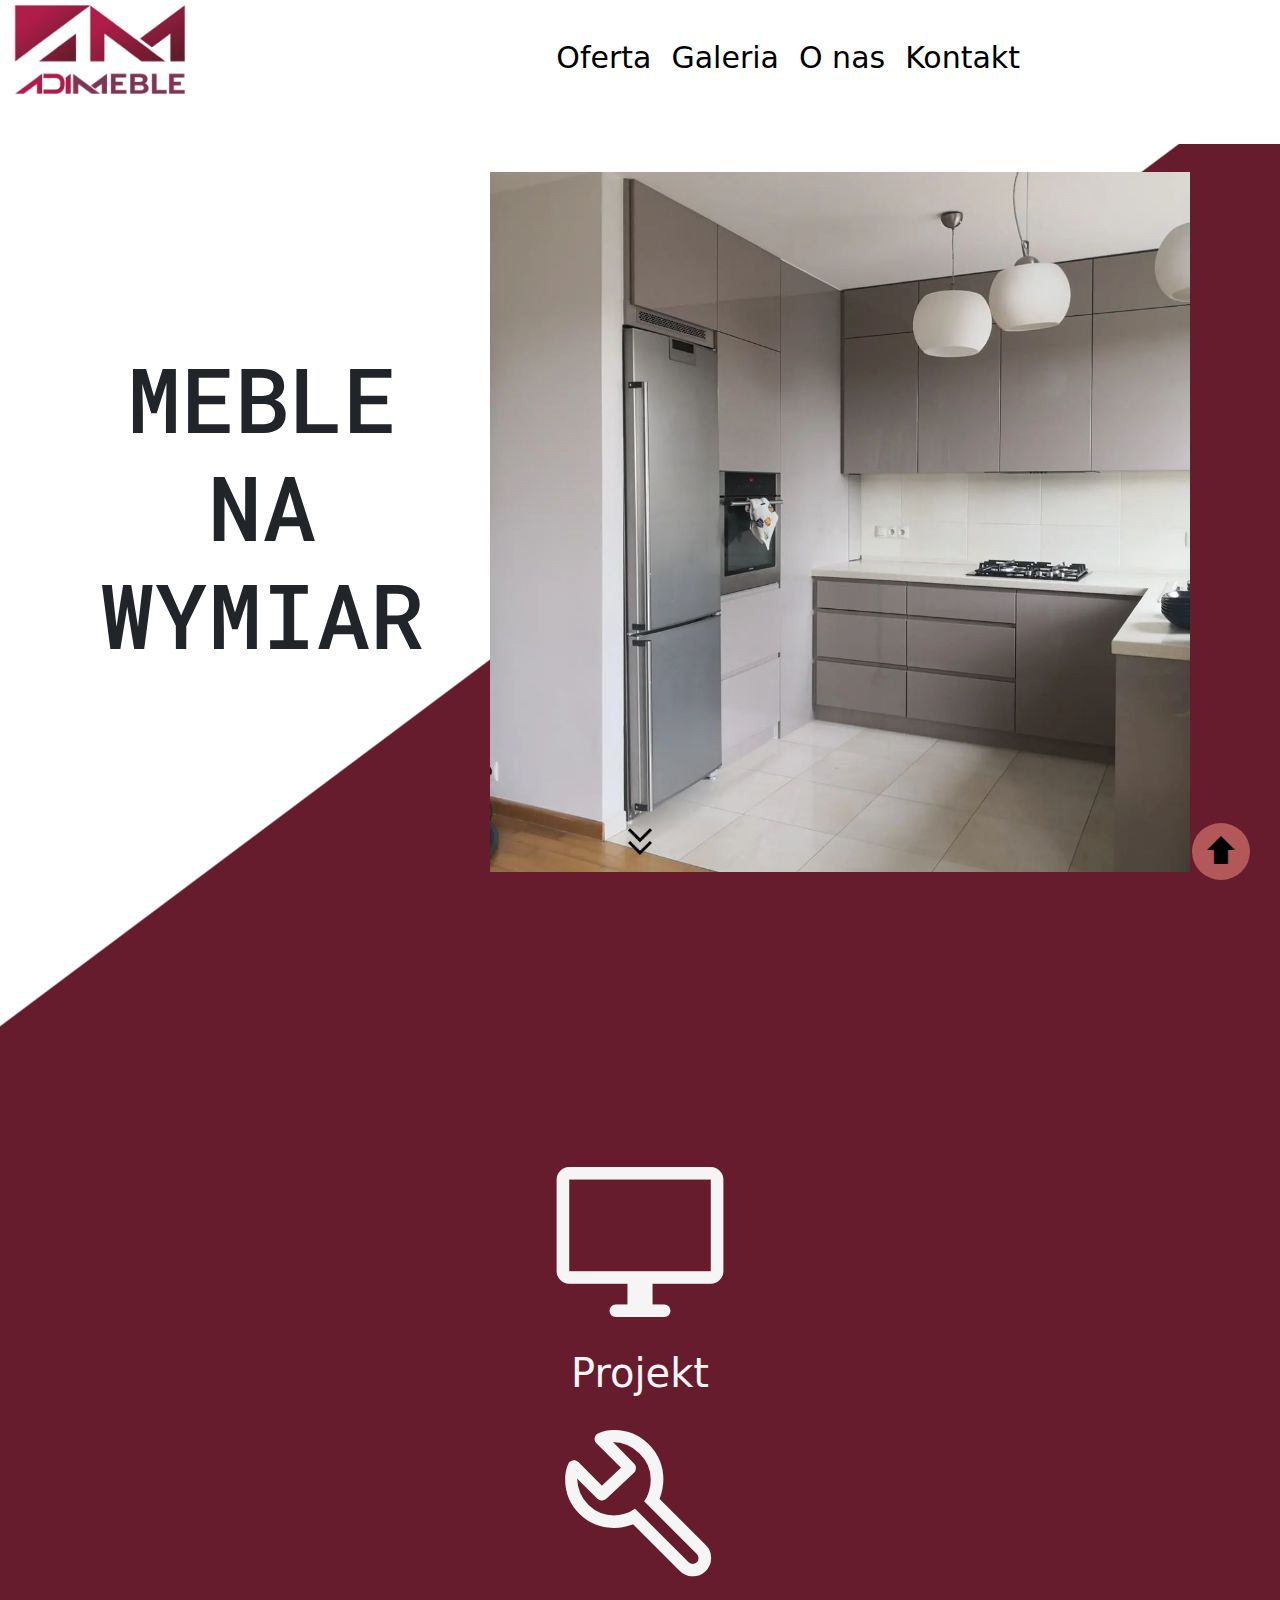
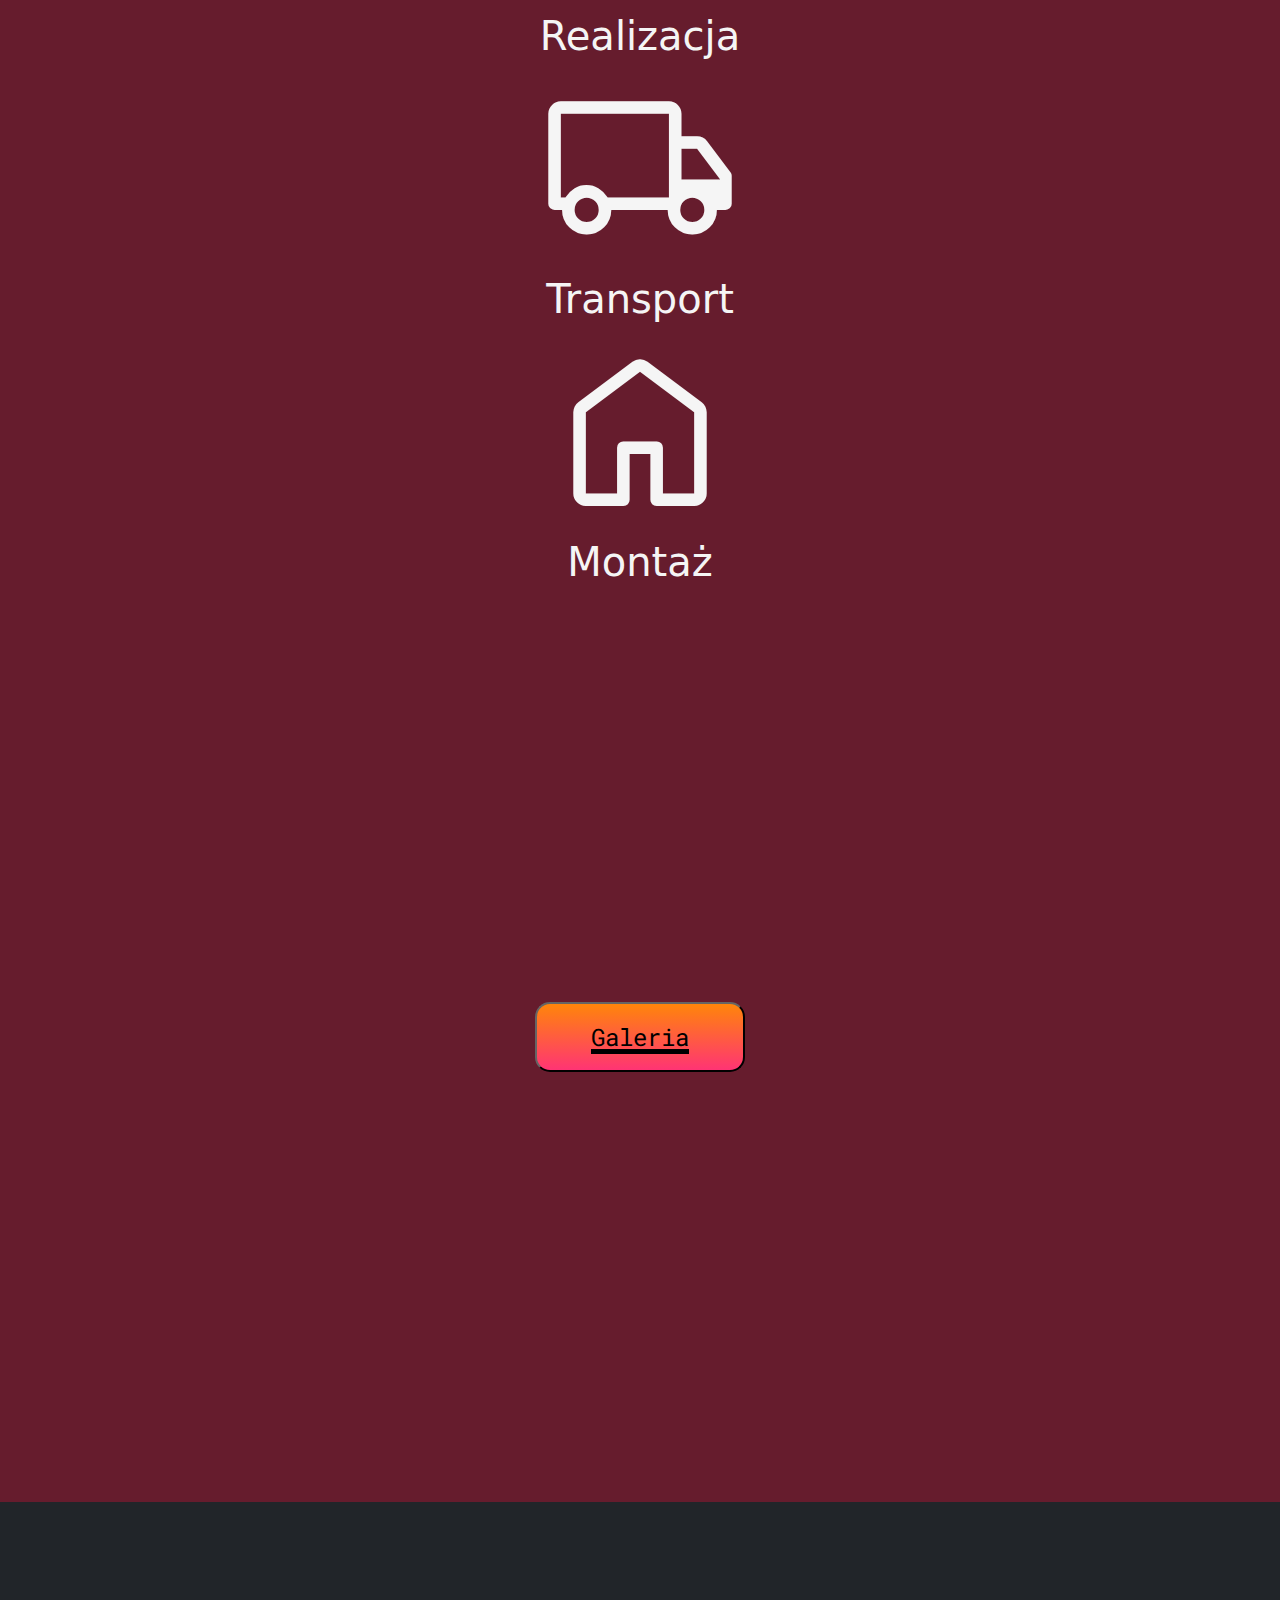
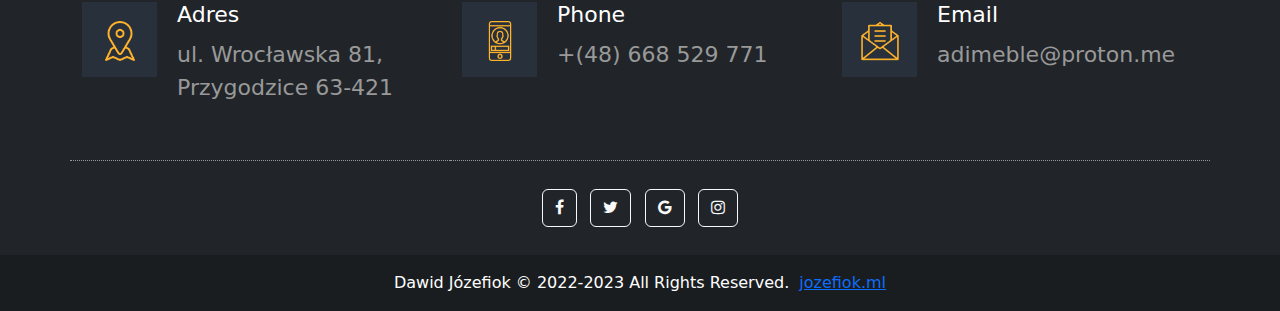
<file: index.html>
<!DOCTYPE html>
<html lang="en">
<head>
    <meta charset="UTF-8">
    <meta http-equiv="X-UA-Compatible" content="IE=edge">
    <meta name="viewport" content="width=device-width, initial-scale=1.0">
    <title>AdiMeble</title>
    <link rel="shortcut icon" href="favicon.png" type="image/x-icon">
    <link rel="stylesheet" href="style.css">
    <script src="script.js"></script>
    <style>
        @import url('https://fonts.googleapis.com/css2?family=Roboto+Mono:ital,wght@1,600&display=swap');
    </style> 
    <link rel="stylesheet" href="https://fonts.googleapis.com/css2?family=Material+Symbols+Rounded:opsz,wght,FILL,GRAD@20..48,100..700,0..1,-50..200" />
    <link rel="stylesheet" href="https://fonts.googleapis.com/css2?family=Material+Symbols+Rounded:opsz,wght,FILL,GRAD@48,400,0,0" />
    <!--------------------------->
        <!-- Google tag (gtag.js) -->
            <script async src="https://www.googletagmanager.com/gtag/js?id=G-B383TZ6YRJ"></script>
            <script>
              window.dataLayer = window.dataLayer || [];
              function gtag(){dataLayer.push(arguments);}
              gtag('js', new Date());

              gtag('config', 'G-B383TZ6YRJ');
            </script>
    <!--------------------------->
    <link href="https://cdn.jsdelivr.net/npm/bootstrap@5.1.2/dist/css/bootstrap.min.css" rel="stylesheet" crossorigin="anonymous">
    <link rel="stylesheet" href="https://cdnjs.cloudflare.com/ajax/libs/font-awesome/4.7.0/css/font-awesome.min.css">
</head>
<body>
    <main>
        <header>
            
            <!-- logo -->
            <a href="index.html"><img src="logo.png" class="logo" alt="" width="200" height="100"></a>

            <!-- menu -->
            <nav>
                <ul class="menu">
                    <!-- później zamienić href na linki do podstron z www -->
                    <li><a href="oferta.html" class="menu">Oferta</a></li>
                    <li><a href="galeria.html" class="menu">Galeria</a></li>
                    <li><a href="o_nas.html" class="menu">O nas</a></li>
                    <li><a href="kontakt.html" class="menu">Kontakt</a></li>
                </ul>
            </nav>

            <!-- hamburger menu -->
            <nav>
                <div id="mySidenav" class="sidenav">
                    <center>
                        <a href="javascript:void(0)" class="closebtn" onclick="closeNav()">&times;</a>
                        <a href="oferta.html">Oferta</a>
                        <a href="galeria.html">Galeria</a>
                        <a href="o_nas.html">O nas</a>
                        <a href="kontakt.html">Kontakt</a>
                    </center>
                </div>
            
                <span class="open" onclick="openNav()">
                    <div class="bar"></div>
                    <div class="bar"></div>
                    <div class="bar"></div>
                </span>
            </nav>
        
        </header>

        <section>
            
          
            <br>
            <br>
            <br>
            <br>
            <br>
            <br>
            <div class="section">
                
                <h1 class="title">MEBLE NA WYMIAR</h1>
                
                
                    
                    <br>
                    <div class="slides" style="max-width: 700px; width: 100%;">
                        <img class="mySlides" src="photo_slides/kuch_wwa.jpg" style="width: 100%">
                        <img class="mySlides" src="photo_slides/kuch_poz.jpg" style="width: 100%">
                        <img class="mySlides" src="photo_slides/kuch_3.jpg" style="width: 100%">
                        <img class="mySlides" src="photo_slides/kuch_4.jpg" style="width: 100%">
                        <img class="mySlides" src="photo_slides/biurko.jpg" style="width: 100%">
                    </div>

                    <script>
                        var myIndex = 0;
                        carousel();
                        
                        function carousel() {
                            var i;
                            var x = document.getElementsByClassName("mySlides");
                            for (i = 0; i < x.length; i++) {
                               x[i].style.display = "none";  
                            }
                            myIndex++;
                            if (myIndex > x.length) {myIndex = 1}    
                            x[myIndex-1].style.display = "block";  
                            setTimeout(carousel, 3000); // czas zmiany zdjęcia (1000 = 1 sekunda)
                        }
                    </script>
                    <a href="javascript:scroll(950,950);" class="arrow-down">
                      <span id="arrow-down" class="material-symbols-rounded1">
                        <!--keyboard_double_arrow_down-->
                        <img src="keyboard_double_arrow_down.png">
                      </span>
                    </a>
                
                    <button onclick="topFunction()" id="myBtn" title="Przejdź do góry"><img src="arrow_up.png" style="height: 28px; margin-left: auto; margin-right: auto;"></button>
            </div>
            <div class="test1" style="height: 1500px;">
                <br>
                <p class="test1">          
                    <center class="icons">

                      <!-- ikony zmienić na format zdjęcia -->
                        <span class="material-symbols-rounded" style="font-size: 200px; color: whitesmoke;">
                            desktop_windows
                        </span>
                        <h1 style="color: whitesmoke;">
        
                            Projekt
                            
                        </h1>
                        

                        <span class="material-symbols-rounded" style="font-size: 200px; color: whitesmoke;">
                            build
                        </span>
                        <h1 style="color: whitesmoke;">

                            Realizacja

                        </h1>
                        
                        
                        <span class="material-symbols-rounded" style="font-size: 200px; color: whitesmoke;">
                            local_shipping
                        </span>
                        <h1 style="color: whitesmoke;">

                            Transport

                        </h1>
                        
                        
                        <span class="material-symbols-rounded" style="font-size: 200px; color: whitesmoke;">
                            home
                        </span>
                        <h1 style="color: whitesmoke;">

                            Montaż

                        </h1>

                        
                    </center>
                    
                    
                </p>           

            </div>

            <div style="height: 500px;">
                <center>
                    <p class="button">
                       <a href="galeria.html"><button class="gallery">Galeria</button></a>
                    </p>
                </center>
            </div>
            
       
        </section>

        <!----------------------------------------------------------------------------------------------------------------------------------------------->
        <footer class="footer-main bg-dark">
            <div class="container">
              <div class="row address-main">
                <div class="col-lg-4 col-sm-12 col-xs-12">
                  <div class="address-box clearfix">
                    <div class="add-icon">
                      <img src="footer-icon-01.png" alt="" />
                    </div>
                    <div class="add-content">
                      <h5>Adres</h5>
                      <p> <a href="https://goo.gl/maps/amWzE1bC2SKRf2sR8" target="_blank" style="text-decoration: none;"> ul. Wrocławska 81, <br> Przygodzice 63-421</a> </p>
                    </div>
                  </div>
                </div>
                <div class="col-lg-4 col-sm-12 col-xs-12">
                  <div class="address-box clearfix">
                    <div class="add-icon">
                      <img src="footer-icon-02.png" alt="" />
                    </div>
                    <div class="add-content">
                      <h5>Phone</h5>
                      <p> <a href="tel:+48668529771" style="text-decoration: none;"> +(48) 668 529 771 </a> </p>
                    </div>
                  </div>
                </div>
                <div class="col-lg-4 col-sm-12 col-xs-12">
                  <div class="address-box clearfix">
                    <div class="add-icon">
                      <img src="footer-icon-03.png" alt="" />
                    </div>
                    <div class="add-content">
                      <h5>Email</h5>
                      <p> <a href="mailto:adimeble@proton.me" style="text-decoration:none;">adimeble@proton.me</a> </p>
                    </div>
                  </div>
                </div>
              </div>
          </div>
          
          
          <!-- Copyright Footer -->
          <footer class="bg-dark text-center text-white">
          
          <!-- Grid container -->
          <div class="container p-4 pb-0">
            <!-- Section: Social media -->
            <section class="mb-4">
              <!-- Facebook -->
              <a class="btn btn-outline-light btn-floating m-1" href="#!" role="button"
                ><i class="fa fa-facebook-f"></i
              ></a>
          
              <!-- Twitter -->
              <a class="btn btn-outline-light btn-floating m-1" href="#!" role="button"
                ><i class="fa fa-twitter"></i
              ></a>
          
              <!-- Google -->
              <a class="btn btn-outline-light btn-floating m-1" href="#!" role="button"
                ><i class="fa fa-google"></i
              ></a>
          
              <!-- Instagram -->
              <a class="btn btn-outline-light btn-floating m-1" href="#!" role="button"
                ><i class="fa fa-instagram"></i
              ></a>
          
            </section>
            <!-- Section: Social media -->
          </div>
          <!-- Grid container -->
          
          <!-- Copyright -->
          <div class="text-center p-3" style="background-color: rgba(0, 0, 0, 0.2);">
          Dawid Józefiok © 2022-2023 All Rights Reserved. <a href="https://www.jozefiok.ml" target="_blank" style="padding-left: 5px;">jozefiok.ml</a>
          </div>
          <!-- Copyright -->
          </footer>
          </footer>
        
    
    </main>
    
    
</body>
</html>
</file>
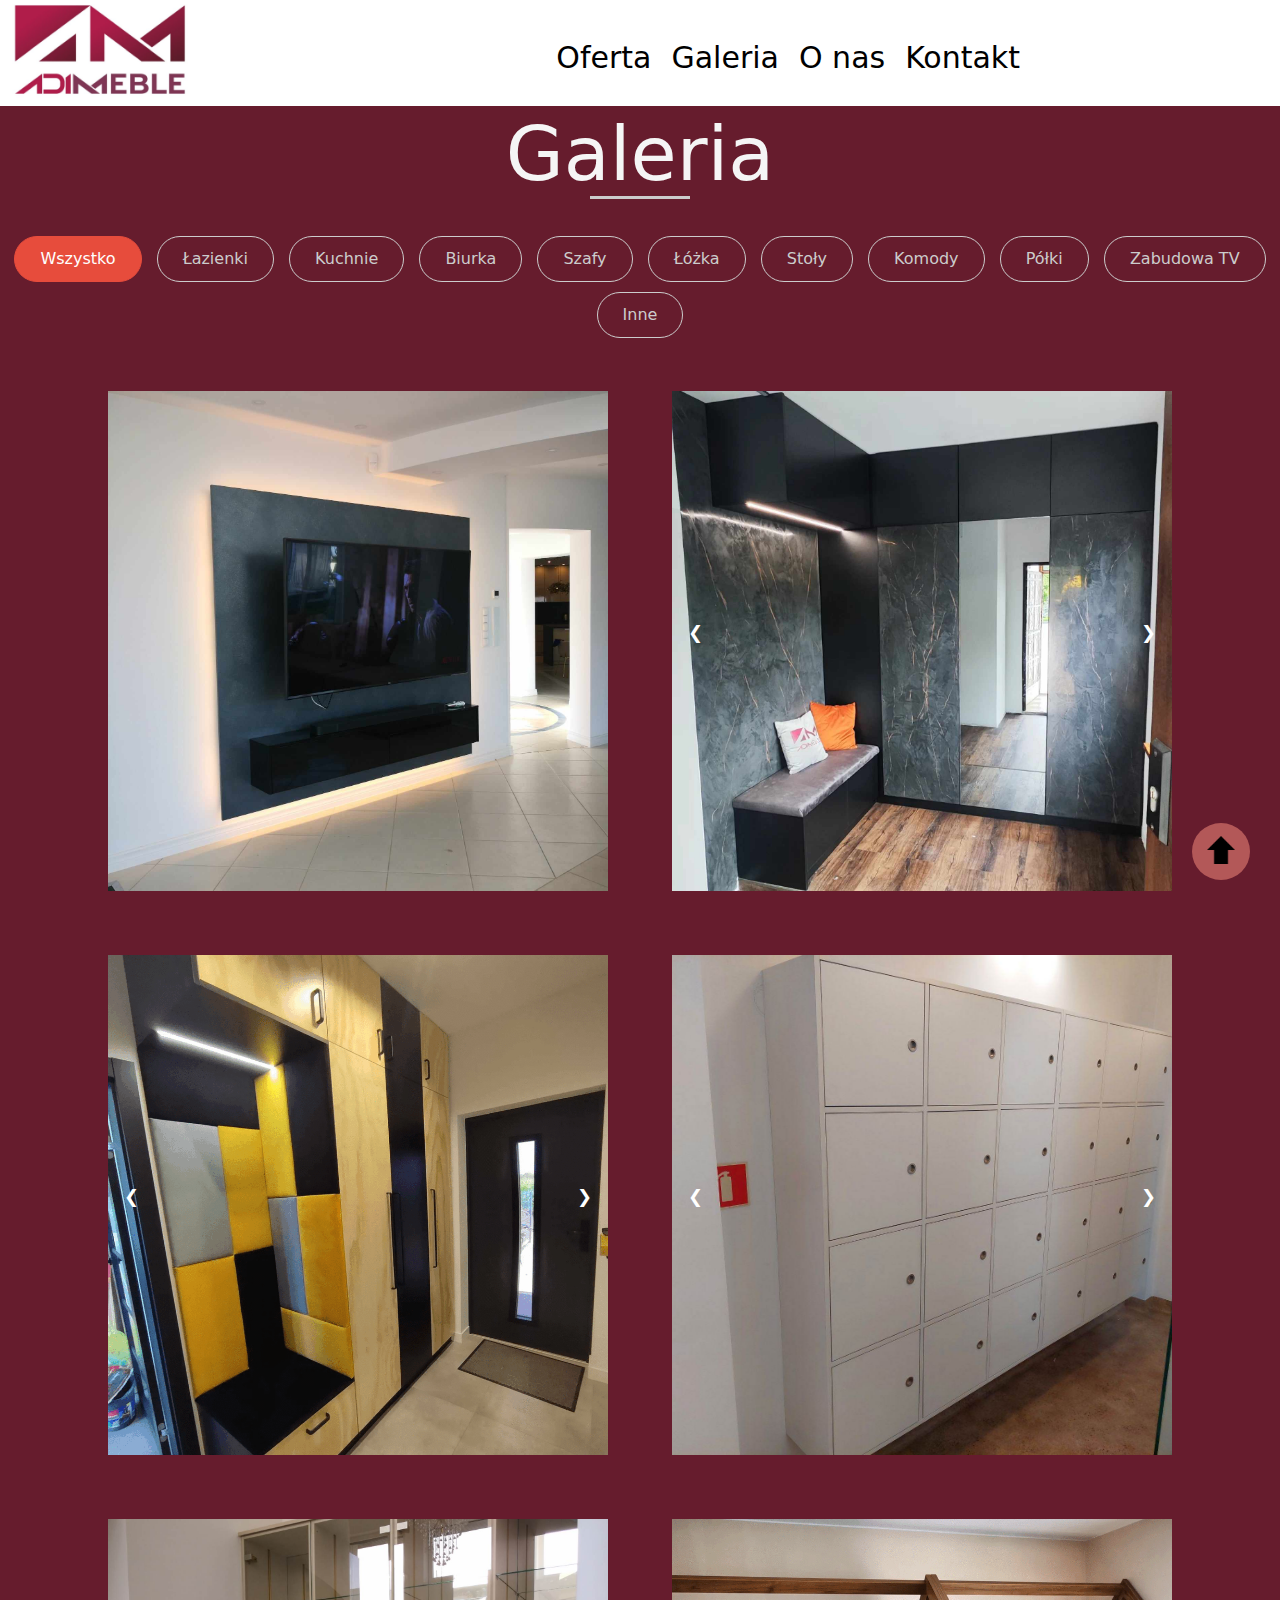
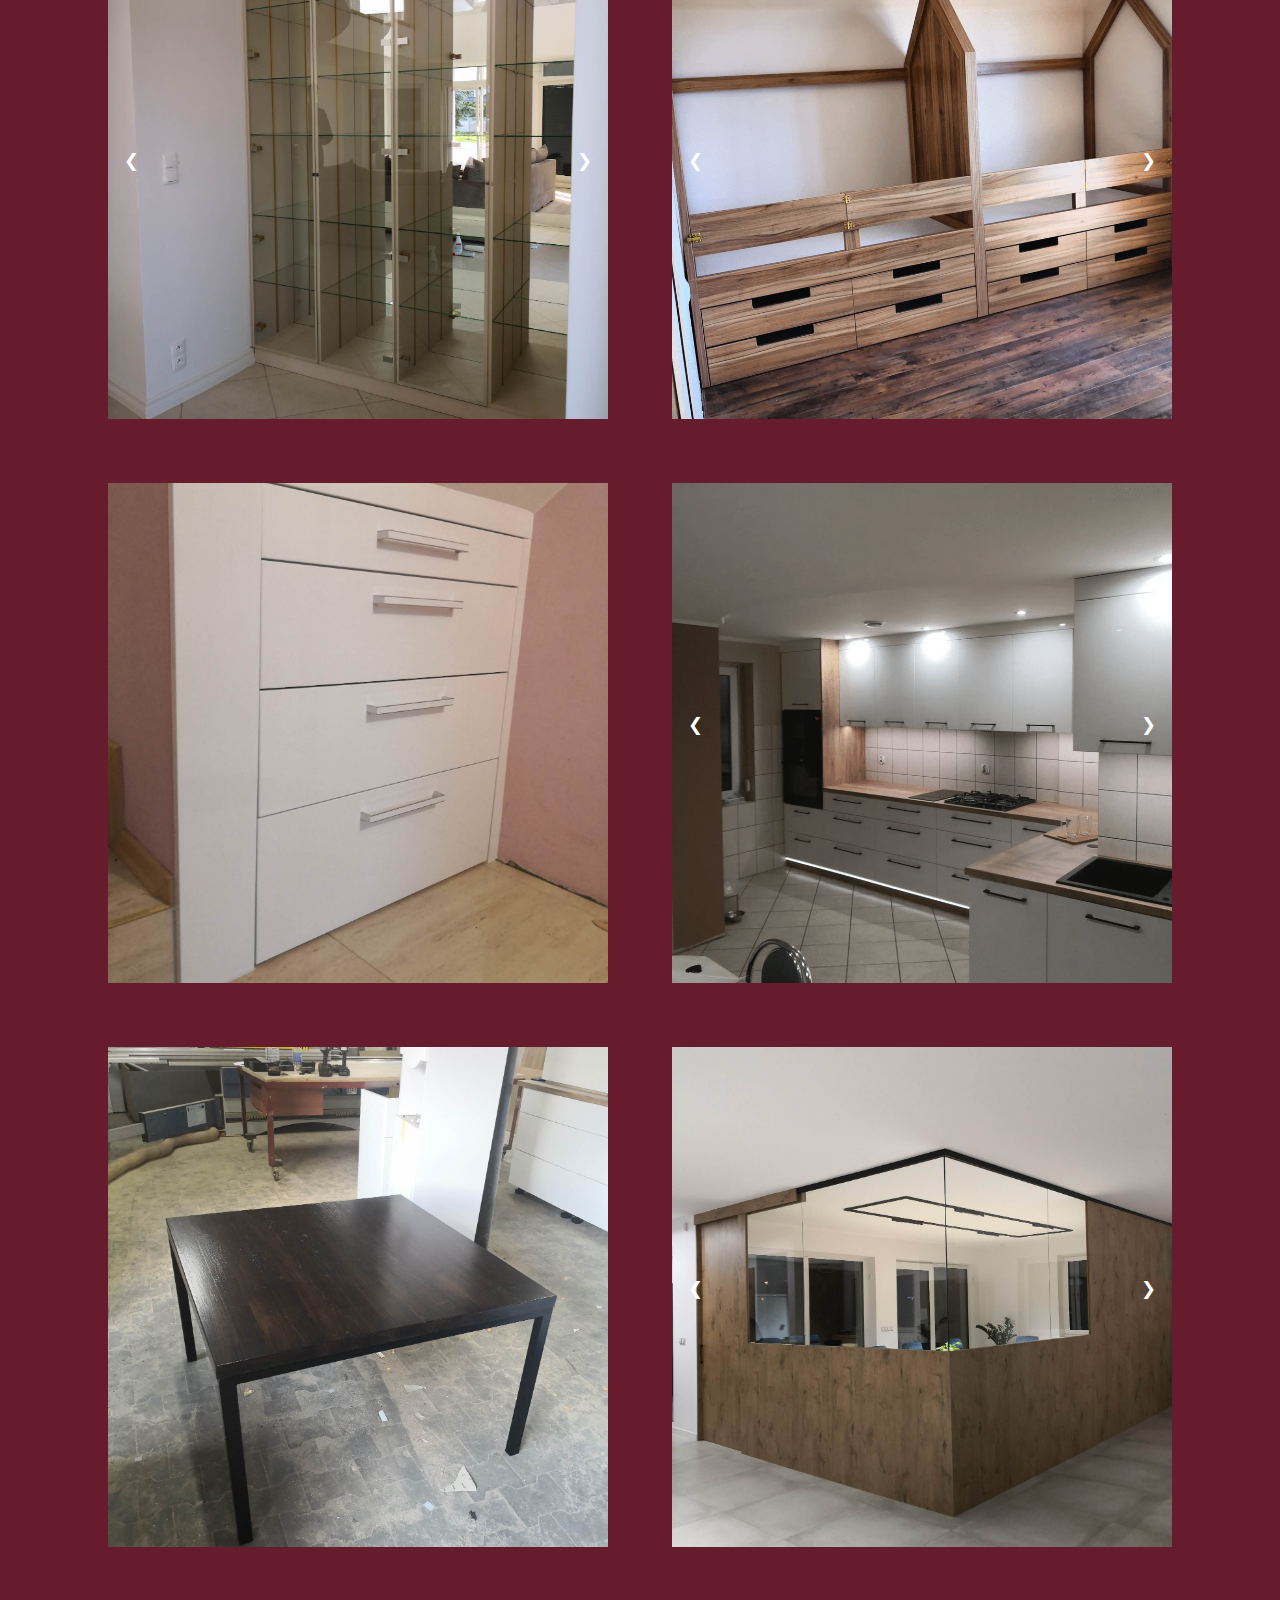
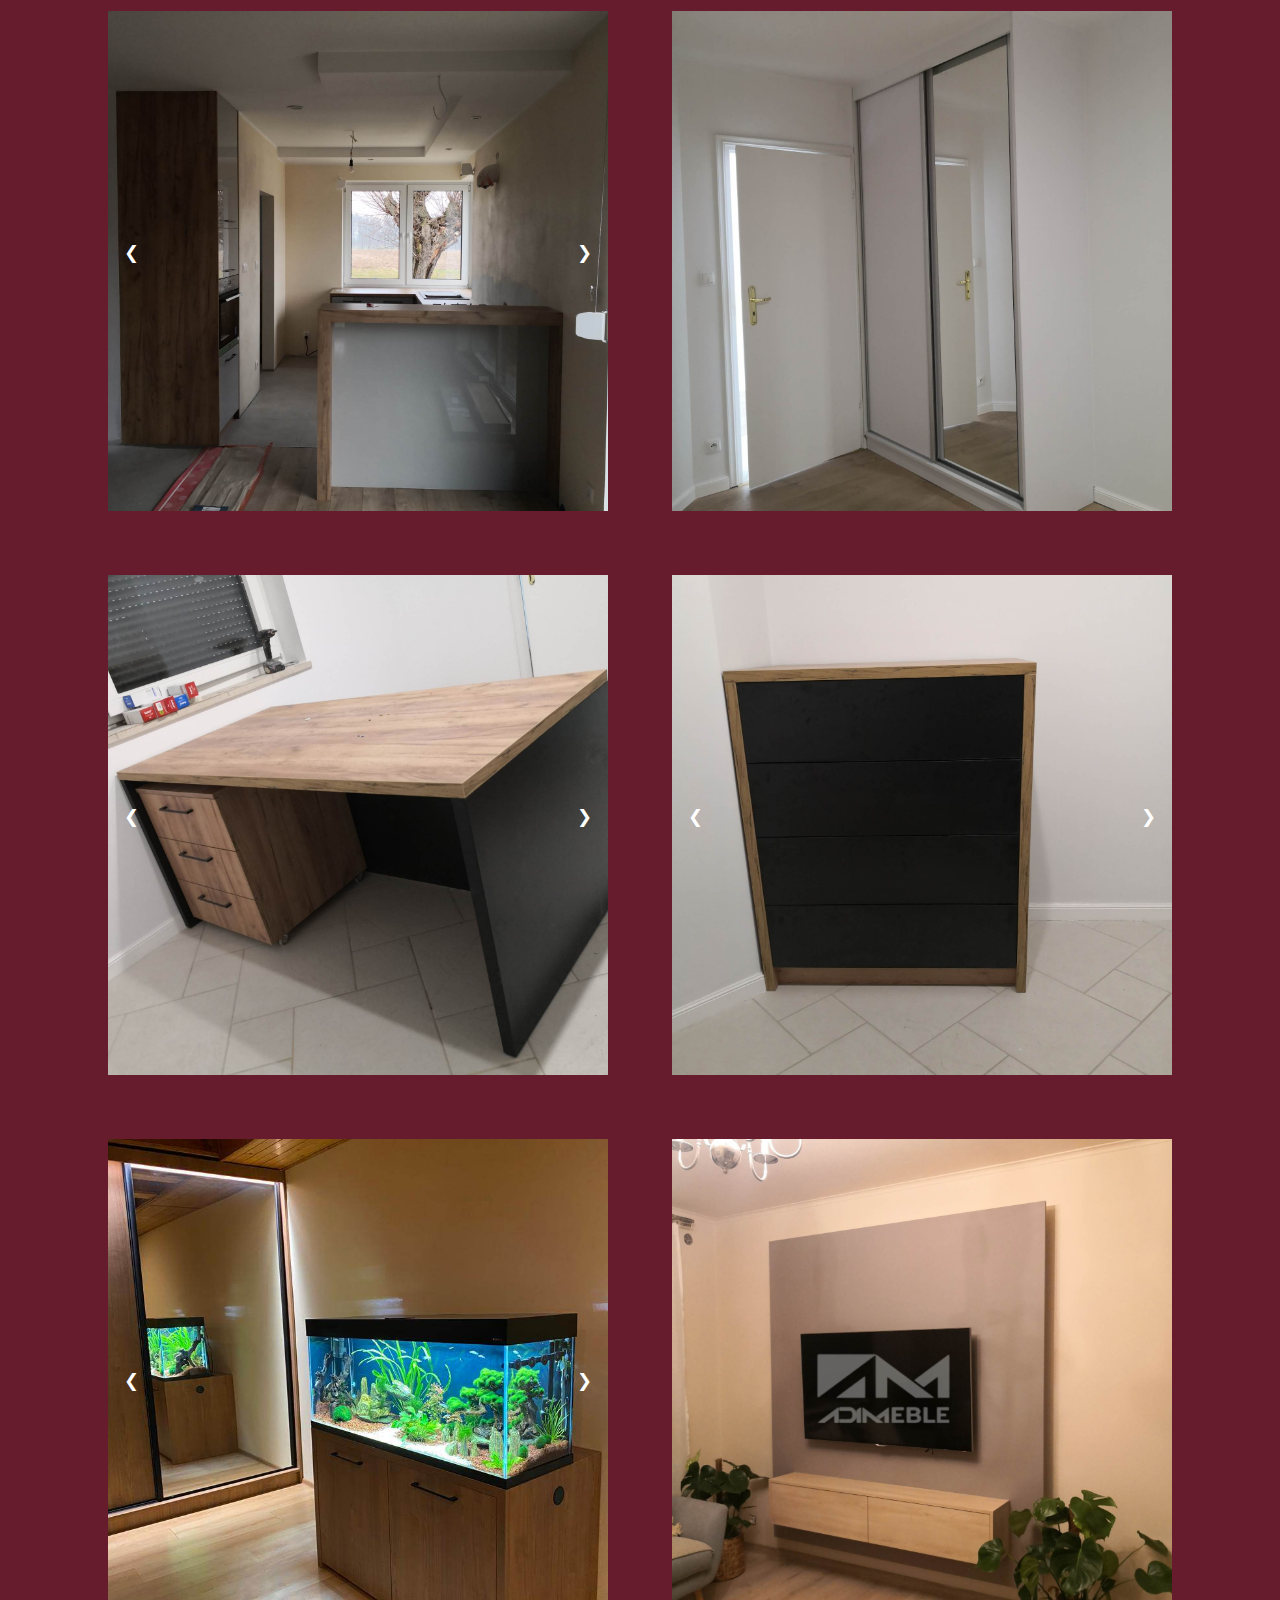
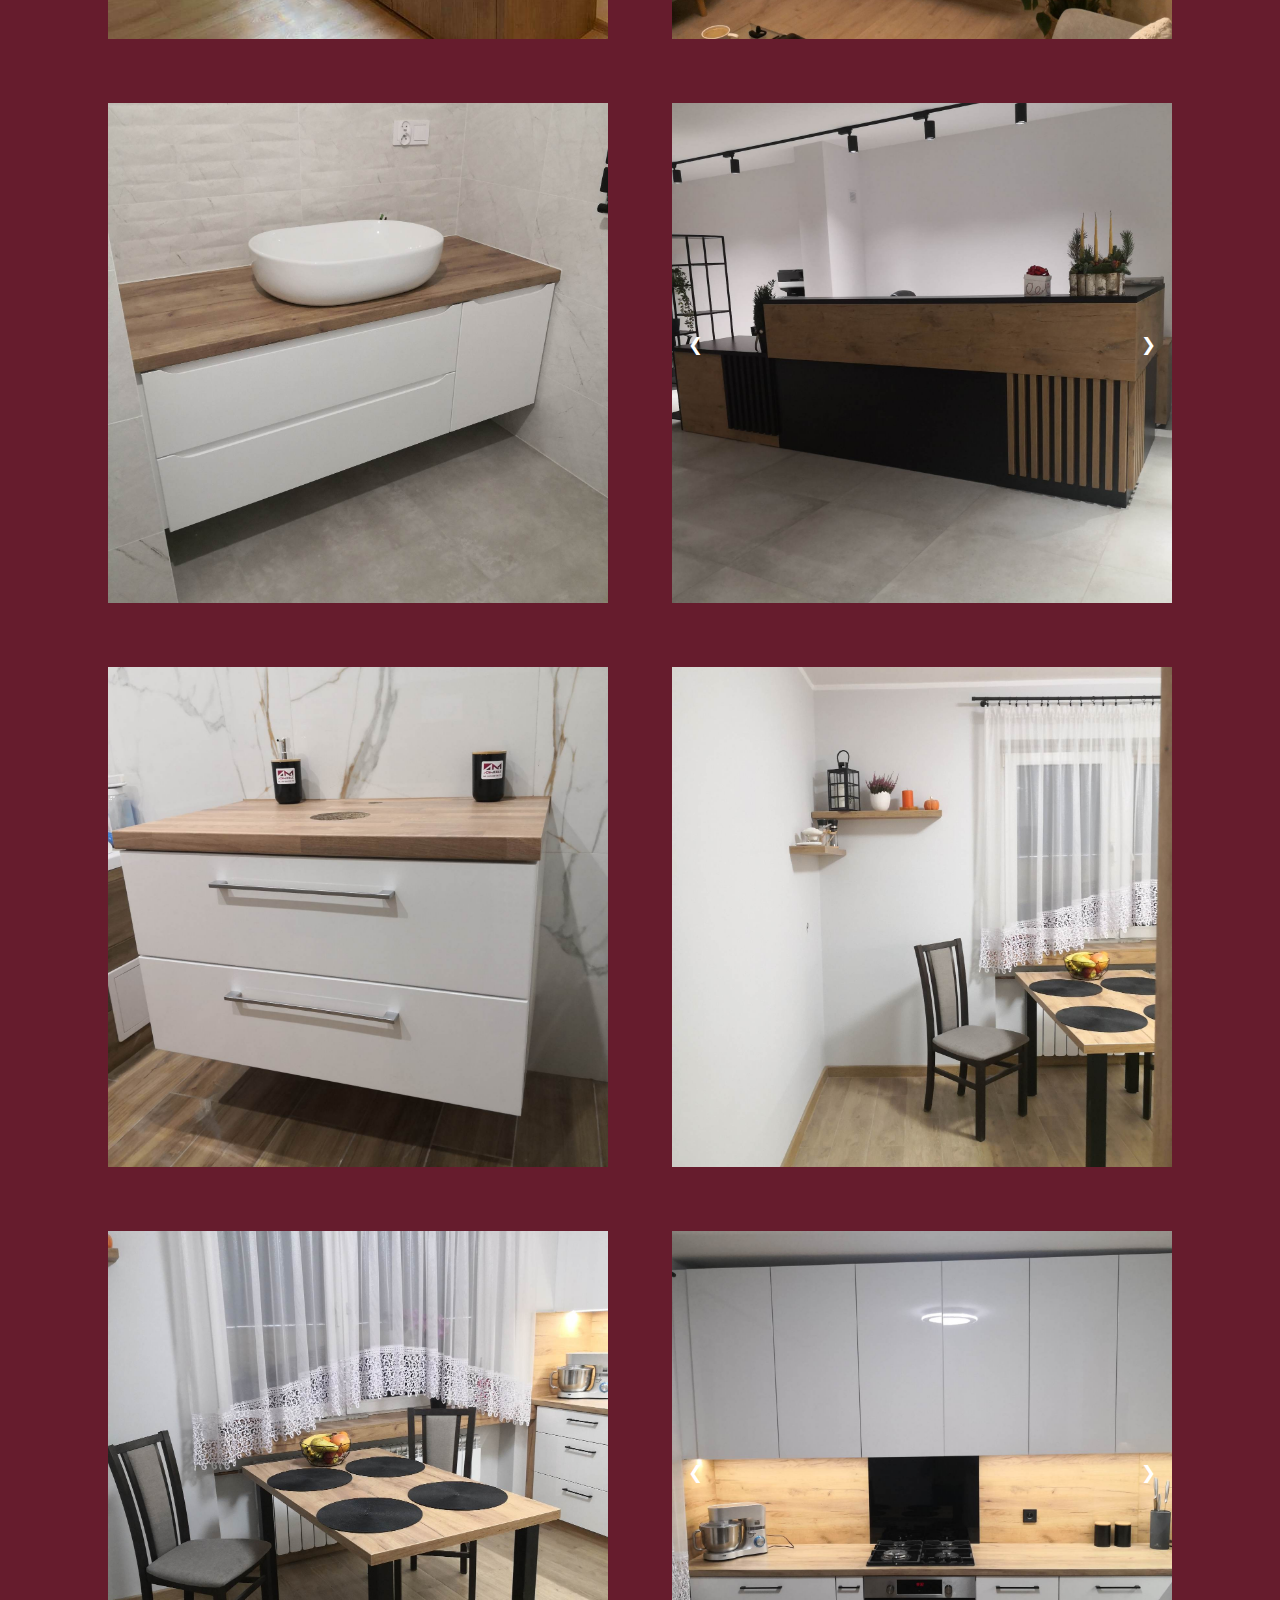
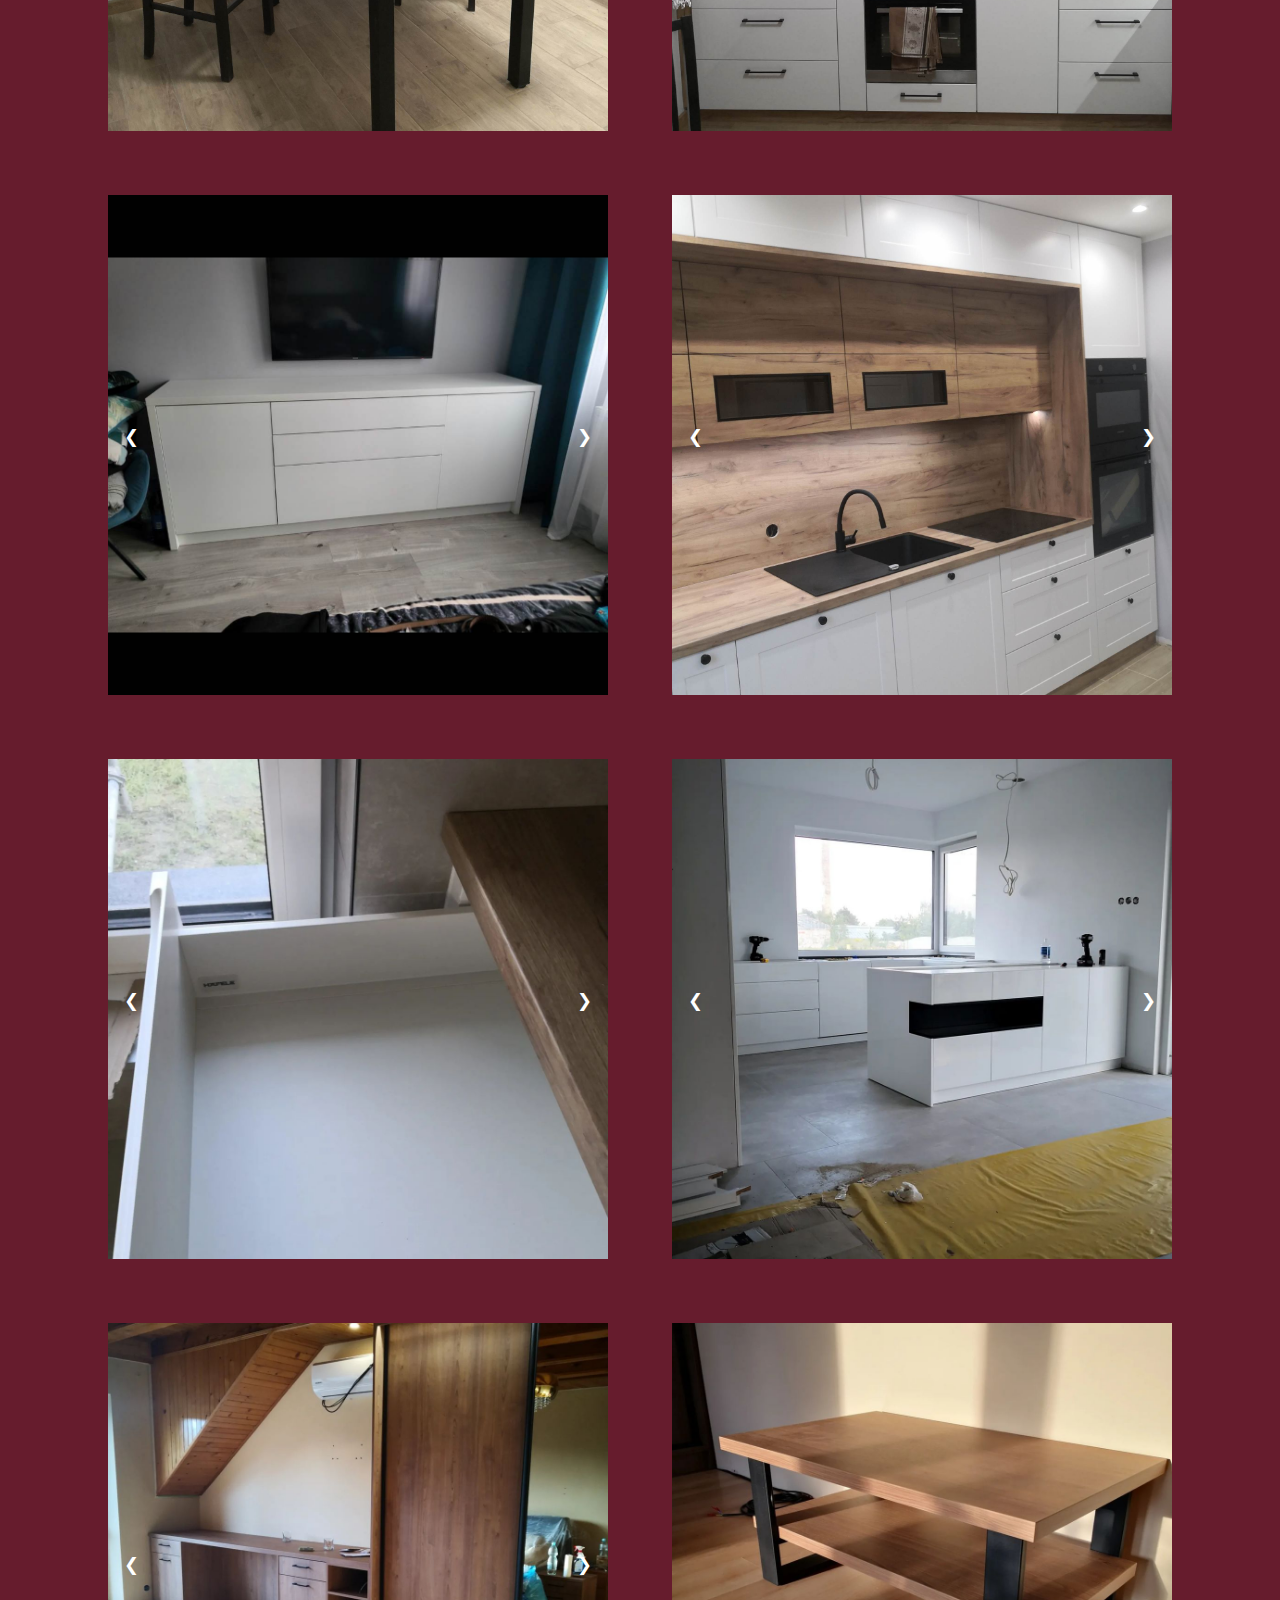
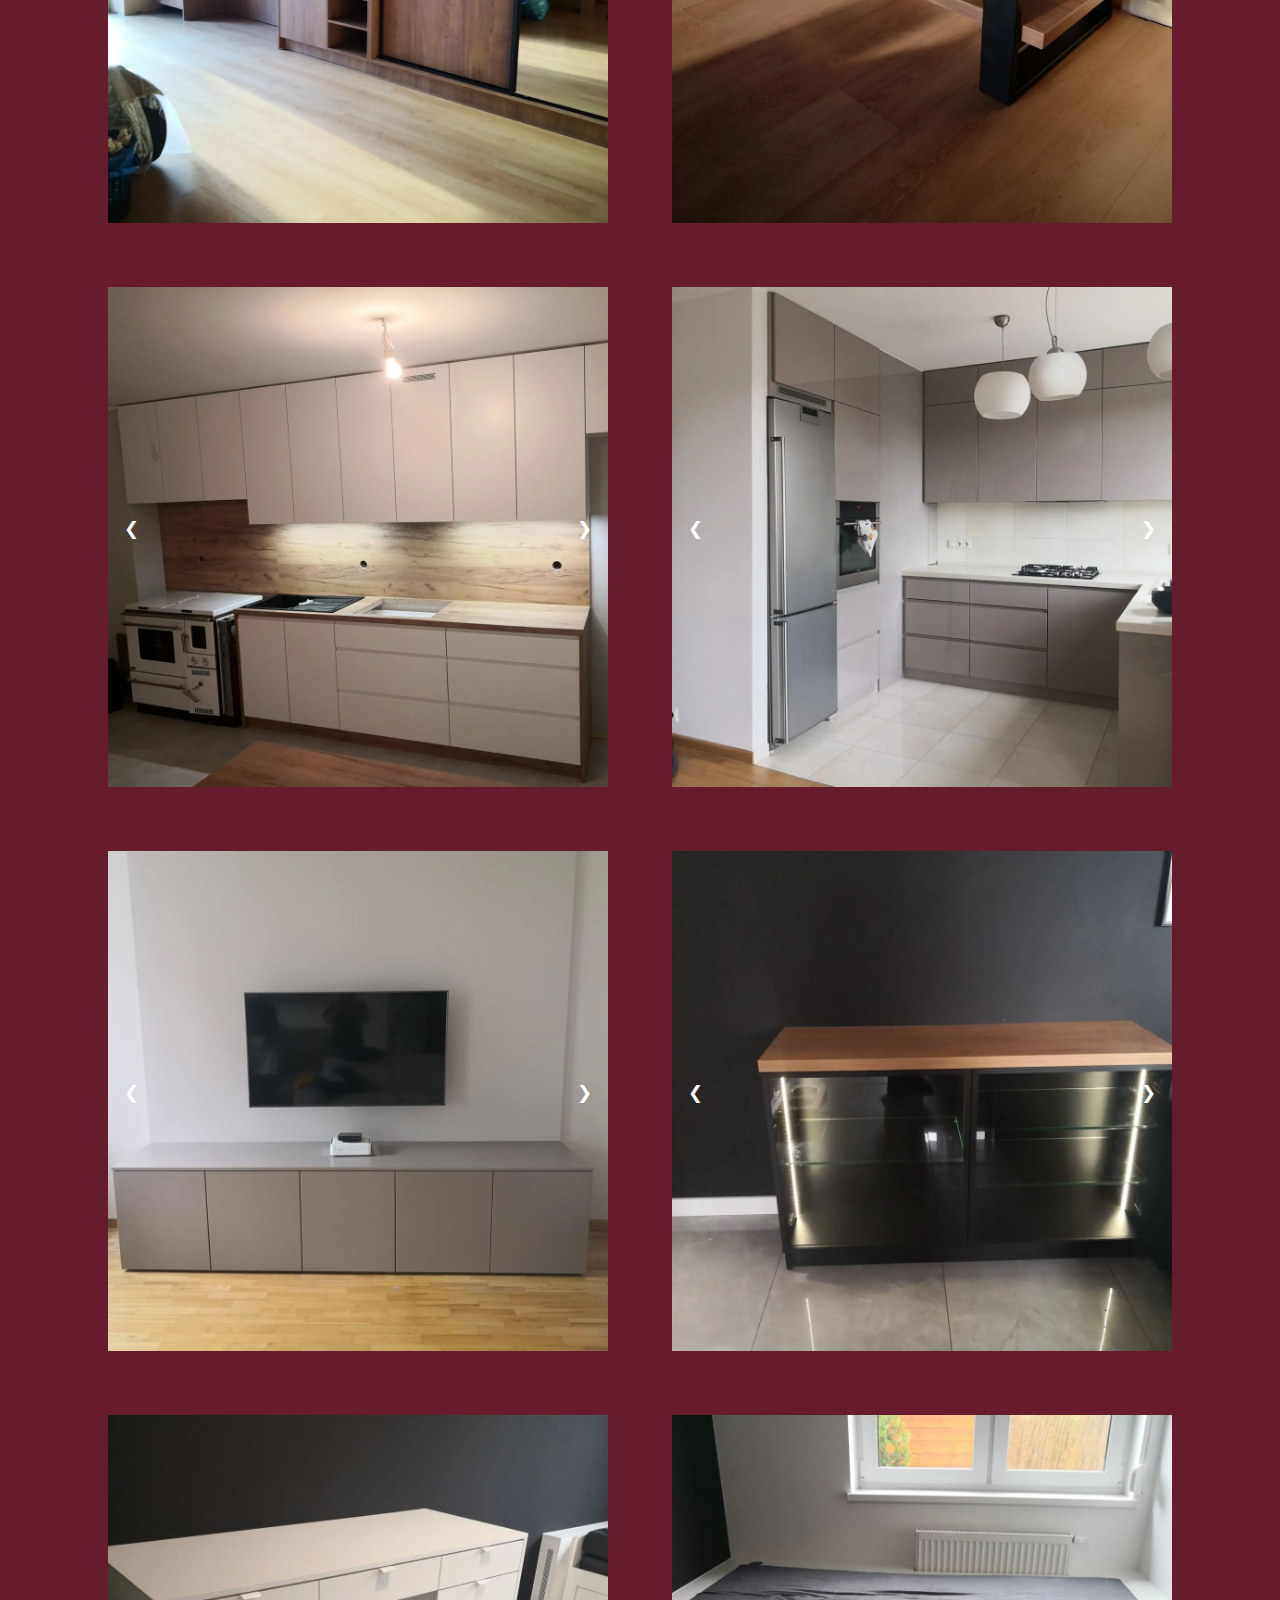
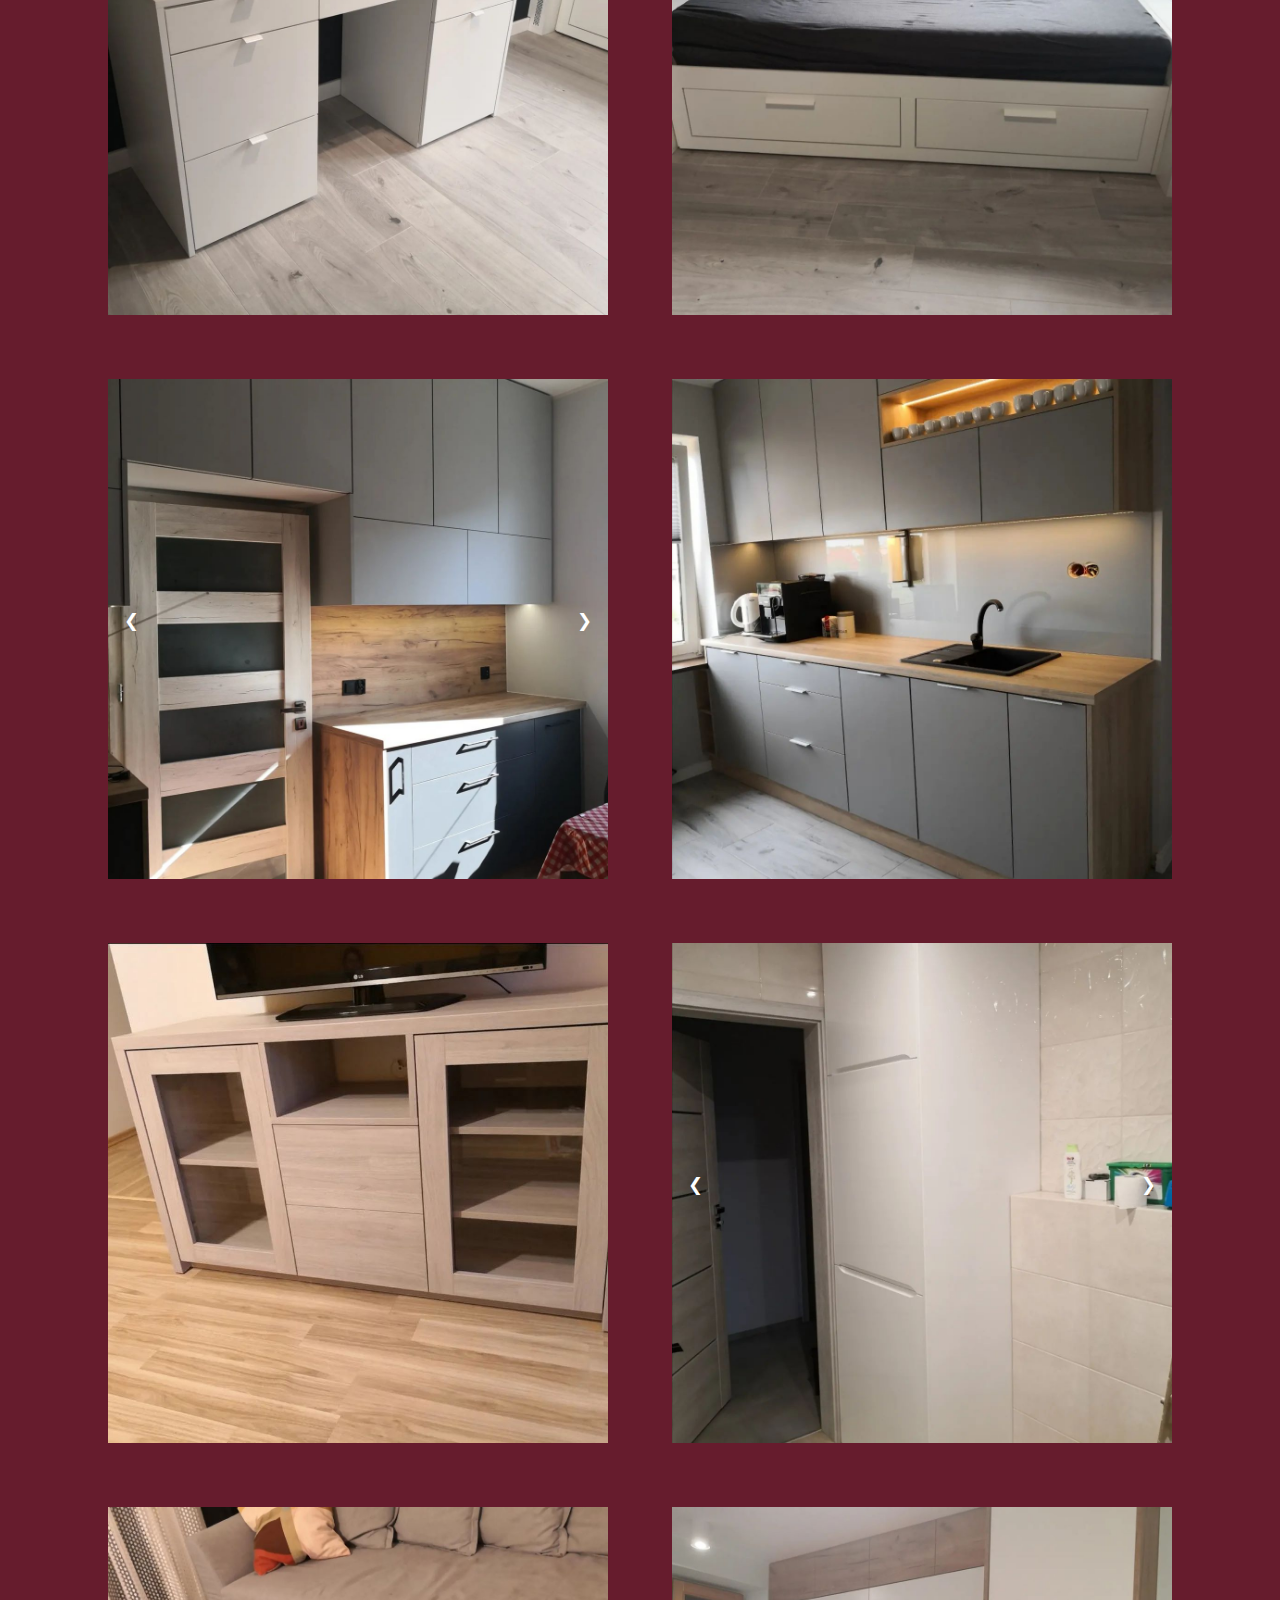
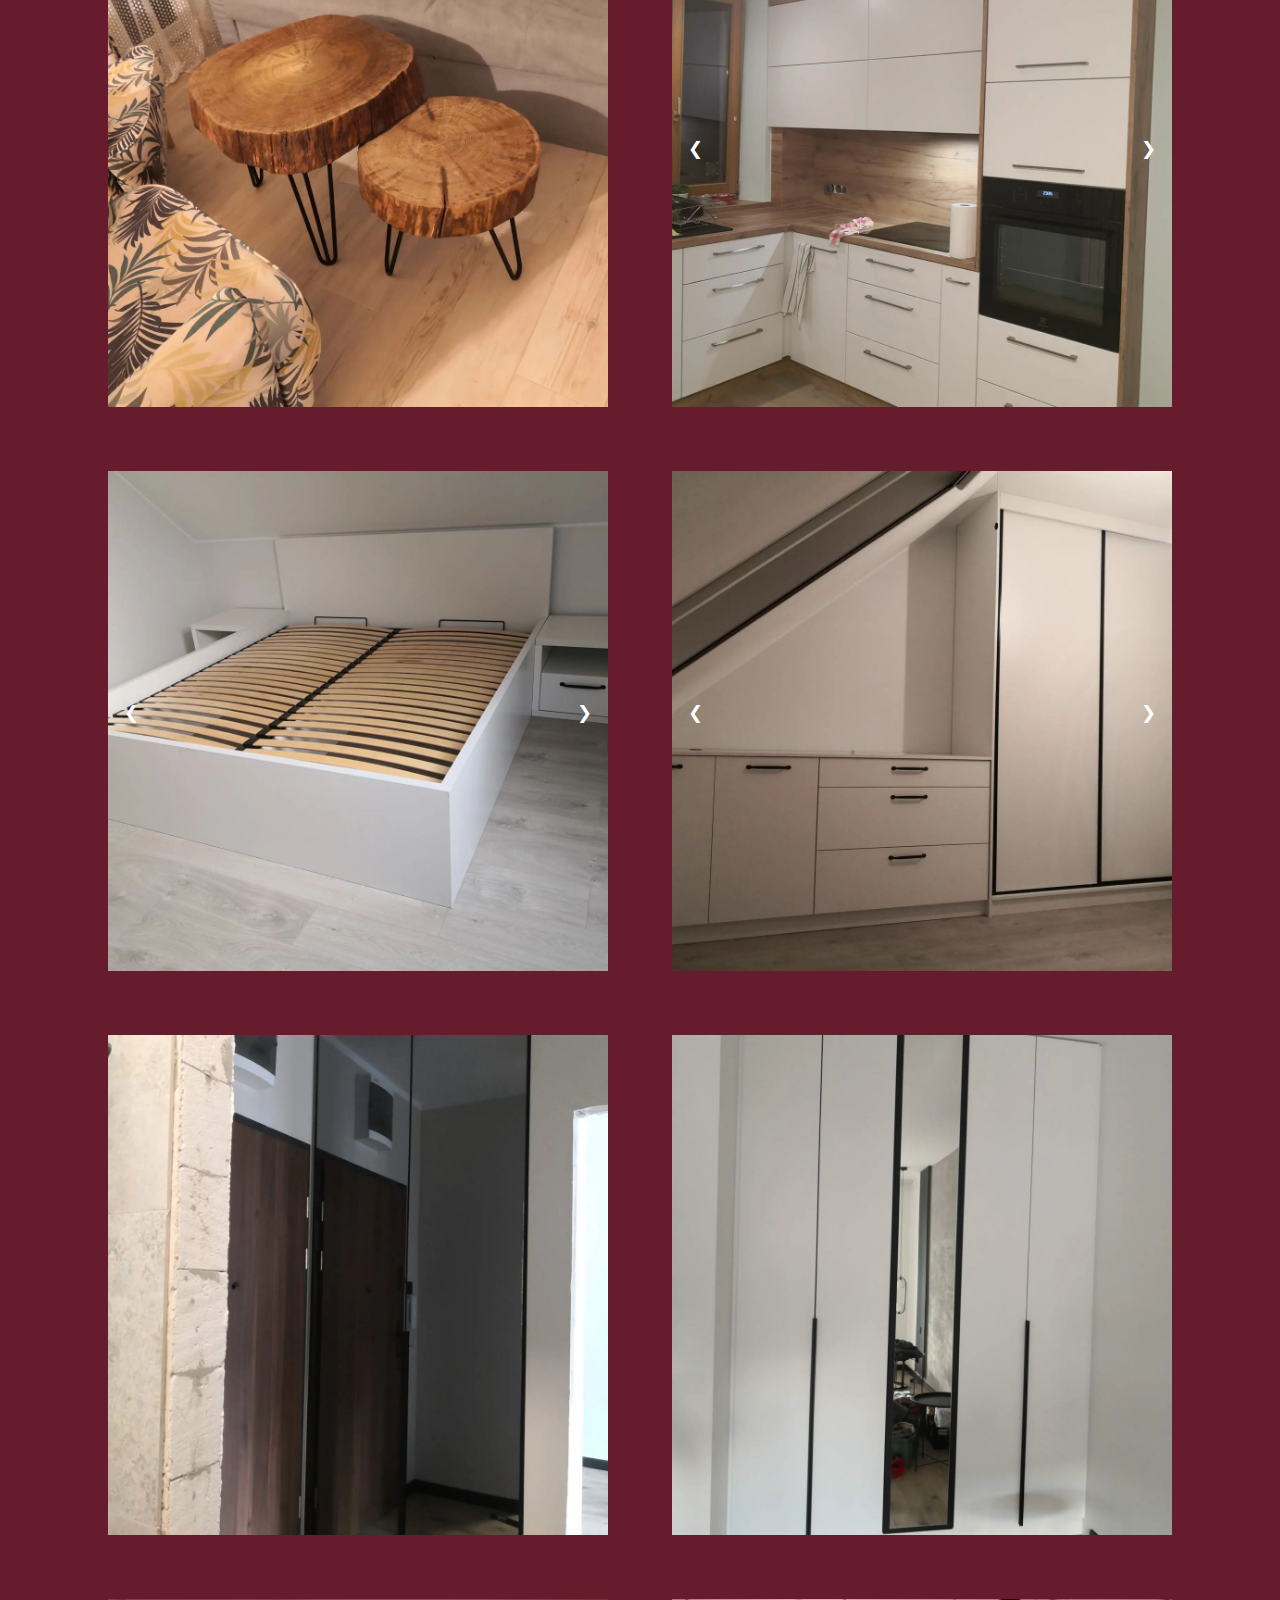
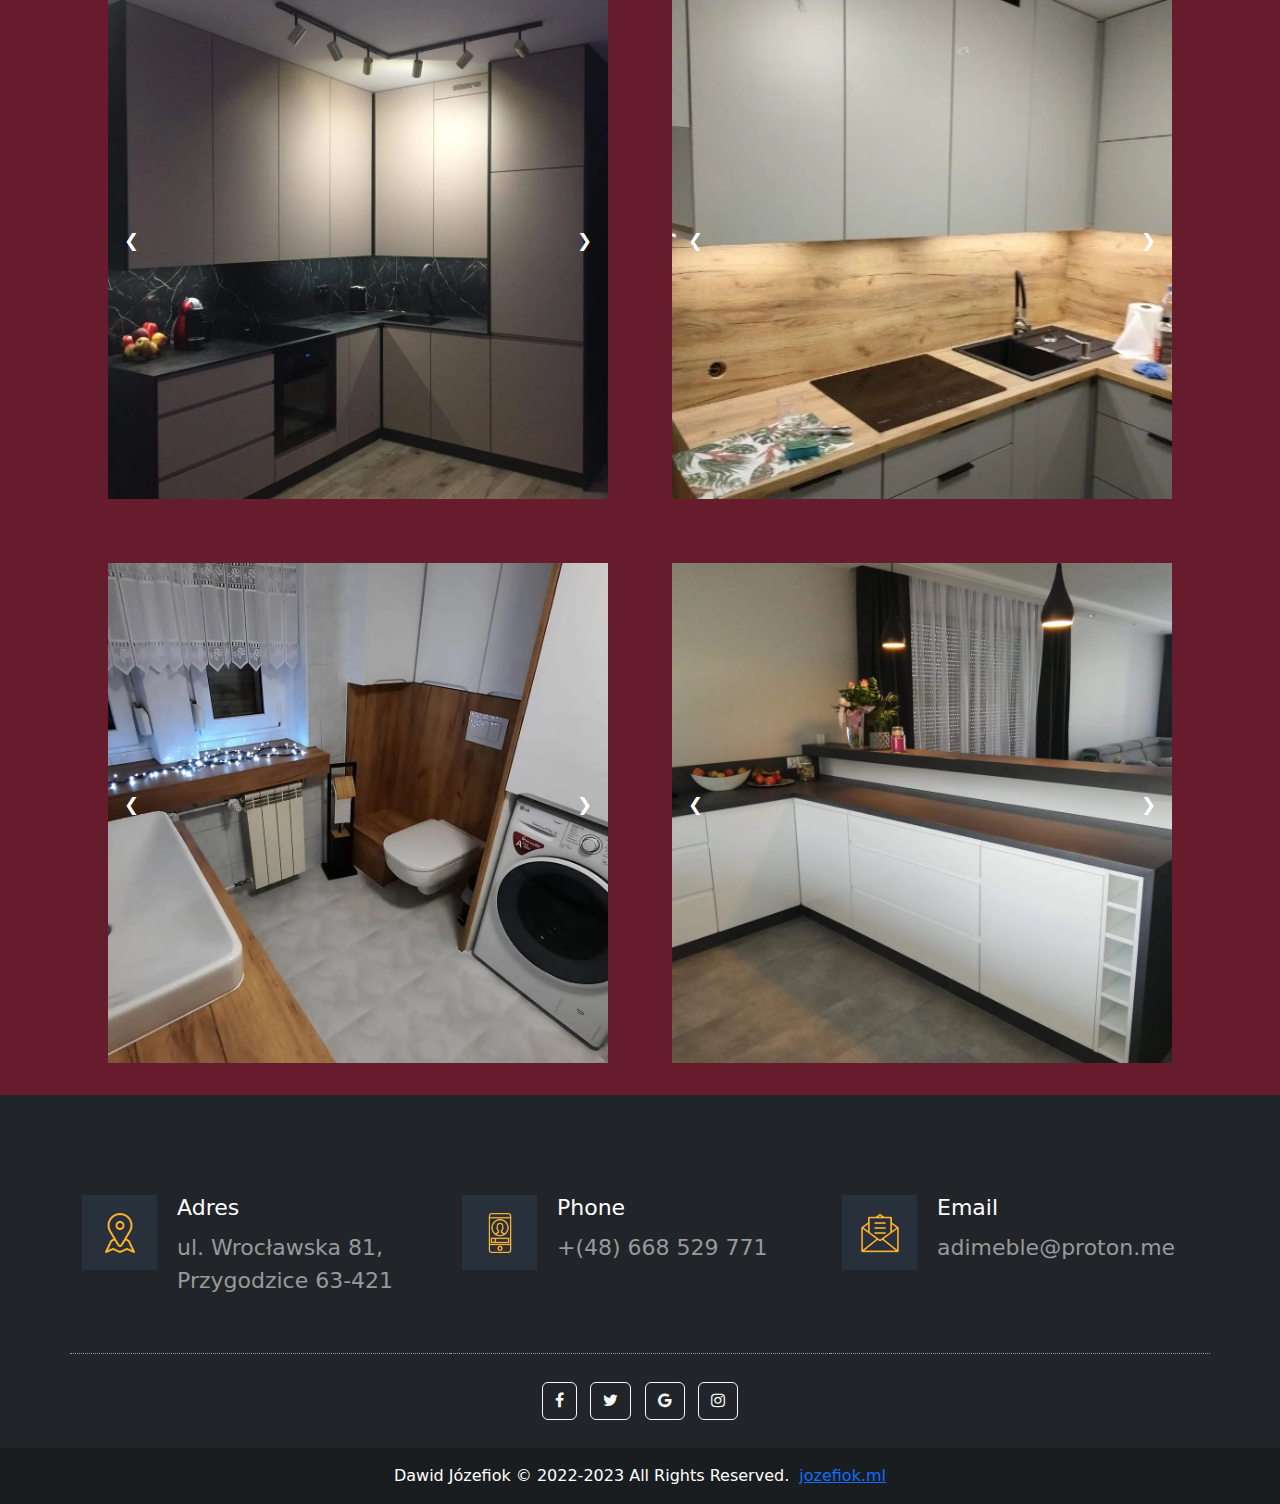
<file: galeria.html>
<!DOCTYPE html>
<html lang="en">
<head>
    <meta charset="UTF-8">
    <meta http-equiv="X-UA-Compatible" content="IE=edge">
    <meta name="viewport" content="width=device-width, initial-scale=1.0">
    <title>AdiMeble</title>
    <link rel="shortcut icon" href="favicon.png" type="image/x-icon">
    <link rel="stylesheet" href="background.css">
    <link rel="stylesheet" href="galeria.css">

    <script src="script.js"></script>
    <script src="galeria.js"></script>
    
    <!--------------------------->
        <!-- Google tag (gtag.js) -->
            <script async src="https://www.googletagmanager.com/gtag/js?id=G-B383TZ6YRJ"></script>
            <script>
              window.dataLayer = window.dataLayer || [];
              function gtag(){dataLayer.push(arguments);}
              gtag('js', new Date());

              gtag('config', 'G-B383TZ6YRJ');
            </script>
    <!--------------------------->
    
    <script src="https://code.jquery.com/jquery-3.4.0.js"></script>
    <script>
      $(document).ready(function(){
        $(".button").click(function(){
          var name = $(this).attr("data-filter");
          if(name == "wszystko"){
            $(".filter").show("2000");
          }
          else{
            $(".filter").not("."+name).hide("2000");
            $(".filter").filter("."+name).show("2000");
          }
        })

        $(".button").click(function(){
          $(this).addClass("active").siblings().removeClass("active");
        })
      })
    </script>

    <link href="https://cdn.jsdelivr.net/npm/bootstrap@5.1.2/dist/css/bootstrap.min.css" rel="stylesheet" crossorigin="anonymous">
    <link rel="stylesheet" href="https://cdnjs.cloudflare.com/ajax/libs/font-awesome/4.7.0/css/font-awesome.min.css">
</head>
<body>
    <main>
        <header>
            
            <!-- logo -->
            <a href="index.html"><img src="logo.png" class="logo" alt="" width="200" height="100"></a>

            <!-- menu -->
            <nav>
                <ul class="menu">
                    <li><a href="oferta.html" class="menu">Oferta</a></li>
                    <li><a href="galeria.html" class="menu">Galeria</a></li>
                    <li><a href="o_nas.html" class="menu">O nas</a></li>
                    <li><a href="kontakt.html" class="menu">Kontakt</a></li>
                </ul>
            </nav>

            <!-- hamburger menu -->
            <nav>
                <div id="mySidenav" class="sidenav">
                    <center>
                        <a href="javascript:void(0)" class="closebtn" onclick="closeNav()">&times;</a>
                        <a href="oferta.html">Oferta</a>
                        <a href="galeria.html">Galeria</a>
                        <a href="o_nas.html">O nas</a>
                        <a href="kontakt.html">Kontakt</a>
                    </center>
                </div>
            
                <span class="open" onclick="openNav()">
                    <div class="bar"></div>
                    <div class="bar"></div>
                    <div class="bar"></div>
                </span>
            </nav>
        
        </header>
        
        <section>
            <br>
            <br>
            <br>
            <div class="section">
              <div style="text-align: center;">
                <div class="naviagtion">
                  <br>
                  <h1 class="galeria">Galeria</h1>
                  <br>
                  <a href="#" data-filter="wszystko" class="button active">Wszystko</a>
                  <a href="#" data-filter="lazienka" class="button">Łazienki</a>
                  <a href="#" data-filter="kuchnia" class="button">Kuchnie</a>
                  <a href="#" data-filter="biurko" class="button">Biurka</a>
                  <a href="#" data-filter="szafa" class="button">Szafy</a>
                  <a href="#" data-filter="lozko" class="button">Łóżka</a>
                  <a href="#" data-filter="stol" class="button">Stoły</a>
                  <a href="#" data-filter="komoda" class="button">Komody</a>
                  <a href="#" data-filter="polka" class="button">Półki</a>
                  <a href="#" data-filter="zabudowa" class="button">Zabudowa TV</a>
                  <a href="#" data-filter="inne" class="button">Inne</a>
                </div>

                
                <div class="ImageContainer">

                    <!--<p>Slideshow 48:</p>-->
                  <div class="slideshow-container">
                    <div class="filter zabudowa">
                      <div class="mySlides48" style="display:absolute;">
                        <img src="photos/zabudowa1-07.08.23.jpg" style="width:100%">
                      </div>
                      
                    </div>
                  </div>

                  <!--<p>Slideshow 47:</p>-->
                  <div class="slideshow-container">
                    <div class="filter szafa">
                      <div class="mySlides47" style="display:absolute;">
                        <img src="photos/szafa1-07.08.23.jpg" style="width:100%">
                      </div>

                      <div class="mySlides47" style="display:none;">
                        <img src="photos/szafa2-07.08.23.jpg" style="width:100%">
                      </div>

                      <div class="mySlides47" style="display:none;">
                        <img src="photos/szafa3-07.08.23.gif" style="width:100%">
                      </div>

                      <div class="mySlides47" style="display:none;">
                        <img src="photos/szafa4-07.08.23.gif" style="width:100%">
                      </div>

                      <div class="mySlides47" style="display:none;">
                        <img src="photos/szafa5-07.08.23.gif" style="width:100%">
                      </div>

                      <a class="prev" onclick="plusSlides(-1, 30)">&#10094;</a>
                      <a class="next" onclick="plusSlides(1, 30)">&#10095;</a>
                    </div>
                  </div>

                  <!--<p>Slideshow 46:</p>-->
                  <div class="slideshow-container">
                    <div class="filter szafa">
                      <div class="mySlides46" style="display:absolute;">
                        <img src="photos/szafa1-01.08.23.gif" style="width:100%">
                      </div>

                      <div class="mySlides46" style="display:none;">
                        <img src="photos/szafa2-01.08.23.gif" style="width:100%">
                      </div>

                      <div class="mySlides46" style="display:none;">
                        <img src="photos/szafa3-01.08.23.jpg" style="width:100%">
                      </div>

                      <a class="prev" onclick="plusSlides(-1, 29)">&#10094;</a>
                      <a class="next" onclick="plusSlides(1, 29)">&#10095;</a>
                    </div>
                  </div>
                    
                    <!--<p>Slideshow 45:</p>-->
                  <div class="slideshow-container">
                    <div class="filter inne">
                      <div class="mySlides45" style="display:absolute;">
                        <img src="photos/inne1-21.05.23.jpg" style="width:100%">
                      </div>

                      <div class="mySlides45" style="display:none;">
                        <img src="photos/inne2-21.05.23.jpg" style="width:100%">
                      </div>

                      <a class="prev" onclick="plusSlides(-1, 28)">&#10094;</a>
                      <a class="next" onclick="plusSlides(1, 28)">&#10095;</a>
                    </div>
                  </div>
                    
                    <!--<p>Slideshow 44:</p>-->
                  <div class="slideshow-container">
                    <div class="filter inne">
                      <div class="mySlides44" style="display:absolute;">
                        <img src="photos/inne1-14.05.23.jpg" style="width:100%">
                      </div>

                      <div class="mySlides44" style="display:none;">
                        <img src="photos/inne2-14.05.23.jpg" style="width:100%">
                      </div>

                      <a class="prev" onclick="plusSlides(-1, 27)">&#10094;</a>
                      <a class="next" onclick="plusSlides(1, 27)">&#10095;</a>
                    </div>
                  </div>

                  <!--<p>Slideshow 43:</p>-->
                  <div class="slideshow-container">
                    <div class="filter lozko">
                      <div class="mySlides43" style="display:absolute;">
                        <img src="photos/lozko1-14.05.23.gif" style="width:100%">
                      </div>

                      <div class="mySlides43" style="display:none;">
                        <img src="photos/lozko2-14.05.23.gif" style="width:100%">
                      </div>

                      <a class="prev" onclick="plusSlides(-1, 26)">&#10094;</a>
                      <a class="next" onclick="plusSlides(1, 26)">&#10095;</a>
                    </div>
                  </div>
                    
                    <!--<p>Slideshow 42:</p>-->
                  <div class="slideshow-container">
                    <div class="filter inne">
                      <div class="mySlides42" style="display:absolute;">
                        <img src="photos/inne1-08.04.23.jpg" style="width:100%">
                      </div>
                      
                    </div>
                  </div>

                  <!--<p>Slideshow 41:</p>-->
                  <div class="slideshow-container">
                    <div class="filter kuchnia">
                      <div class="mySlides41" style="display:absolute;">
                        <img src="photos/kuchnia1-08.04.23.gif" style="width:100%">
                      </div>

                      <div class="mySlides41" style="display:none;">
                        <img src="photos/kuchnia2-08.04.23.gif" style="width:100%">
                      </div>

                      <div class="mySlides41" style="display:none;">
                        <img src="photos/kuchnia3-08.04.23.gif" style="width:100%">
                      </div>

                      <div class="mySlides41" style="display:none;">
                        <img src="photos/kuchnia4-08.04.23.gif" style="width:100%">
                      </div>

                      <div class="mySlides41" style="display:none;">
                        <img src="photos/kuchnia5-08.04.23.gif" style="width:100%">
                      </div>

                      <div class="mySlides41" style="display:none;">
                        <img src="photos/kuchnia6-08.04.23.gif" style="width:100%">
                      </div>

                      <div class="mySlides41" style="display:none;">
                        <img src="photos/kuchnia7-08.04.23.gif" style="width:100%">
                      </div>

                      <a class="prev" onclick="plusSlides(-1, 25)">&#10094;</a>
                      <a class="next" onclick="plusSlides(1, 25)">&#10095;</a>
                    </div>
                  </div>
                    
                    <!--<p>Slideshow 40:</p>-->
                  <div class="slideshow-container">
                    <div class="filter stol">
                      <div class="mySlides40" style="display:absolute;">
                        <img src="photos/stolik1-27.03.23.jpg" style="width:100%">
                      </div>
                      
                    </div>
                  </div>
                    
                    <!--<p>Slideshow 39:</p>-->
                  <div class="slideshow-container">
                    <div class="filter inne">
                      <div class="mySlides39" style="display:absolute;">
                        <img src="photos/inne1.1-19.03.23.jpg" style="width:100%">
                      </div>

                      <div class="mySlides39" style="display:none;">
                        <img src="photos/inne1.2-19.03.23.jpg" style="width:100%">
                      </div>

                      <div class="mySlides39" style="display:none;">
                        <img src="photos/inne1.3-19.03.23.jpg" style="width:100%">
                      </div>

                      <div class="mySlides39" style="display:none;">
                        <img src="photos/inne1.4-19.03.23.jpg" style="width:100%">
                      </div>

                      <div class="mySlides39" style="display:none;">
                        <img src="photos/inne1.5-19.03.23.jpg" style="width:100%">
                      </div>

                      <div class="mySlides39" style="display:none;">
                        <img src="photos/inne1.6-19.03.23.jpg" style="width:100%">
                      </div>

                      <div class="mySlides39" style="display:none;">
                        <img src="photos/inne1.7-19.03.23.jpg" style="width:100%">
                      </div>

                      <div class="mySlides39" style="display:none;">
                        <img src="photos/inne1.8-19.03.23.jpg" style="width:100%">
                      </div>

                      <div class="mySlides39" style="display:none;">
                        <img src="photos/inne1.9-19.03.23.jpg" style="width:100%">
                      </div>

                      <div class="mySlides39" style="display:none;">
                        <img src="photos/inne1.10-19.03.23.jpg" style="width:100%">
                      </div>

                      <a class="prev" onclick="plusSlides(-1, 24)">&#10094;</a>
                      <a class="next" onclick="plusSlides(1, 24)">&#10095;</a>
                    </div>
                  </div>
                    
                    <!--<p>Slideshow 38:</p>-->
                  <div class="slideshow-container">
                    <div class="filter kuchnia">
                      <div class="mySlides38" style="display:absolute;">
                        <img src="photos/kuchnia1-05.03.23.jpg" style="width:100%">
                      </div>

                      <div class="mySlides38" style="display:none;">
                        <img src="photos/kuchnia2-05.03.23.jpg" style="width:100%">
                      </div>

                      <div class="mySlides38" style="display:none;">
                        <img src="photos/kuchnia3-05.03.23.jpg" style="width:100%">
                      </div>

                      <div class="mySlides38" style="display:none;">
                        <img src="photos/kuchnia4-05.03.23.jpg" style="width:100%">
                      </div>

                      <div class="mySlides38" style="display:none;">
                        <img src="photos/kuchnia5-05.03.23.jpg" style="width:100%">
                      </div>

                      <div class="mySlides38" style="display:none;">
                        <img src="photos/kuchnia6-05.03.23.jpg" style="width:100%">
                      </div>

                      <div class="mySlides38" style="display:none;">
                        <img src="photos/kuchnia7-05.03.23.jpg" style="width:100%">
                      </div>

                      <a class="prev" onclick="plusSlides(-1, 23)">&#10094;</a>
                      <a class="next" onclick="plusSlides(1, 23)">&#10095;</a>
                    </div>
                  </div>
                    
                    <!--<p>Slideshow 37:</p>-->
                      <div class="slideshow-container">
                        <div class="filter szafa">
                          <div class="mySlides37" style="display:absolute;">
                            <img src="photos/szafa1-19.02.23.jpg" style="width:100%">
                          </div>

                        </div>
                      </div>

                      <!--<p>Slideshow 36:</p>-->
                      <div class="slideshow-container">
                        <div class="filter biurko">
                          <div class="mySlides36" style="display:absolute;">
                            <img src="photos/biurko1-19.02.23.jpg" style="width:100%">
                          </div>

                          <div class="mySlides36" style="display:none;">
                            <img src="photos/biurko2-19.02.23.jpg" style="width:100%">
                          </div>

                          <a class="prev" onclick="plusSlides(-1, 22)">&#10094;</a>
                          <a class="next" onclick="plusSlides(1, 22)">&#10095;</a>
                        </div>
                      </div>

                      <!--<p>Slideshow 35:</p>-->
                      <div class="slideshow-container">
                        <div class="filter komoda">
                          <div class="mySlides35" style="display:absolute;">
                            <img src="photos/komoda1-20.02.23.jpg" style="width:100%">
                          </div>

                          <div class="mySlides35" style="display:none;">
                            <img src="photos/komoda2-20.02.23.jpg" style="width:100%">
                          </div>

                          <a class="prev" onclick="plusSlides(-1, 21)">&#10094;</a>
                          <a class="next" onclick="plusSlides(1, 21)">&#10095;</a>
                        </div>
                      </div>

                      <!--<p>Slideshow 34:</p>-->
                      <div class="slideshow-container">
                        <div class="filter komoda">
                          <div class="mySlides34" style="display:absolute;">
                            <img src="photos/komoda1-19.02.23.jpg" style="width:100%">
                          </div>

                          <div class="mySlides34" style="display:none;">
                            <img src="photos/komoda2-19.02.23.jpg" style="width:100%">
                          </div>

                          <div class="mySlides34" style="display:none;">
                            <img src="photos/komoda3-19.02.23.jpg" style="width:100%">
                          </div>

                          <a class="prev" onclick="plusSlides(-1, 20)">&#10094;</a>
                          <a class="next" onclick="plusSlides(1, 20)">&#10095;</a>
                        </div>
                      </div>
                    
                  <!--<p>Slideshow 33:</p>-->
                  <div class="slideshow-container">
                    <div class="filter zabudowa">
                      <div class="mySlides33" style="display:absolute;">
                        <img src="photos/zabudowa1-08.02.23.jpg" style="width:100%">
                      </div>
                      
                    </div>
                  </div>
                    
                  <!--<p>Slideshow 32:</p>-->
                  <div class="slideshow-container">
                    <div class="filter lazienka">
                      <div class="mySlides32" style="display:absolute;">
                        <img src="photos/szafka1-21.01.23.jpg" style="width:100%">
                      </div>
                      
                    </div>
                  </div>
                    
                  <!--<p>Slideshow 31:</p>-->
                  <div class="slideshow-container">
                    <div class="filter biurko">
                      <div class="mySlides31" style="display:absolute;">
                        <img src="photos/biurko1-14.12.22.jpg" style="width:100%">
                      </div>

                      <div class="mySlides31" style="display:none;">
                        <img src="photos/biurko2-14.12.22.jpg" style="width:100%">
                      </div>

                      <div class="mySlides31" style="display:none;">
                        <img src="photos/biurko3-14.12.22.jpg" style="width:100%">
                      </div>

                      <a class="prev" onclick="plusSlides(-1, 19)">&#10094;</a>
                      <a class="next" onclick="plusSlides(1, 19)">&#10095;</a>
                    </div>
                  </div>
                    
                  <!--<p>Slideshow 30:</p>-->
                  <div class="slideshow-container">
                    <div class="filter lazienka">
                      <div class="mySlides30" style="display:absolute;">
                        <img src="photos/szafka1-07.12.22.jpg" style="width:100%">
                      </div>
                      
                    </div>
                  </div>

                  <!--<p>Slideshow 29:</p>-->
                  <div class="slideshow-container">
                    <div class="filter polka">
                      <div class="mySlides29" style="display:absolute;">
                        <img src="photos/polka1-07.12.22.jpg" style="width:100%">
                      </div>
                      
                    </div>
                  </div>

                  <!--<p>Slideshow 28:</p>-->
                  <div class="slideshow-container">
                    <div class="filter stol">
                      <div class="mySlides28" style="display:absolute;">
                        <img src="photos/stol1-07.12.22.jpg" style="width:100%">
                      </div>
                      
                    </div>
                  </div>

                  <!--<p>Slideshow 27:</p>-->
                  <div class="slideshow-container">
                    <div class="filter kuchnia">
                      <div class="mySlides27" style="display:absolute;">
                        <img src="photos/kuchnia1-07.12.22.jpg" style="width:100%">
                      </div>

                      <div class="mySlides27" style="display:none;">
                        <img src="photos/kuchnia2-07.12.22.jpg" style="width:100%">
                      </div>

                      <a class="prev" onclick="plusSlides(-1, 18)">&#10094;</a>
                      <a class="next" onclick="plusSlides(1, 18)">&#10095;</a>
                    </div>
                  </div>
                    
                    <!--<p>Slideshow 26:</p>-->
                  <div class="slideshow-container">
                    <div class="filter komoda">
                      <div class="mySlides26" style="display:absolute;">
                        <img src="photos/komoda1-26.11.22.jpg" style="width:100%">
                      </div>

                      <div class="mySlides26" style="display:none;">
                        <img src="photos/komoda2-26.11.22.jpg" style="width:100%">
                      </div>

                      <a class="prev" onclick="plusSlides(-1, 17)">&#10094;</a>
                      <a class="next" onclick="plusSlides(1, 17)">&#10095;</a>
                    </div>
                  </div>

                  <!--<p>Slideshow 25:</p>-->
                  <div class="slideshow-container">
                    <div class="filter kuchnia">
                      <div class="mySlides25" style="display:absolute;">
                        <img src="photos/kuchnia1-26.11.22.jpg" style="width:100%">
                      </div>

                      <div class="mySlides25" style="display:none;">
                        <img src="photos/kuchnia2-26.11.22.jpg" style="width:100%">
                      </div>

                      <div class="mySlides25" style="display:none;">
                        <img src="photos/kuchnia3-26.11.22.jpg" style="width:100%">
                      </div>

                      <div class="mySlides25" style="display:none;">
                        <img src="photos/kuchnia4-26.11.22.jpg" style="width:100%">
                      </div>

                      <div class="mySlides25" style="display:none;">
                        <img src="photos/kuchnia5-26.11.22.jpg" style="width:100%">
                      </div>

                      <div class="mySlides25" style="display:none;">
                        <img src="photos/kuchnia6-26.11.22.jpg" style="width:100%">
                      </div>

                      <div class="mySlides25" style="display:none;">
                        <img src="photos/kuchnia7-26.11.22.jpg" style="width:100%">
                      </div>

                      <div class="mySlides25" style="display:none;">
                        <img src="photos/kuchnia8-26.11.22.jpg" style="width:100%">
                      </div>

                      <a class="prev" onclick="plusSlides(-1, 16)">&#10094;</a>
                      <a class="next" onclick="plusSlides(1, 16)">&#10095;</a>
                    </div>
                  </div>

                  <!--<p>Slideshow 24:</p>-->
                  <div class="slideshow-container">
                    <div class="filter lazienka">
                      <div class="mySlides24" style="display:absolute;">
                        <img src="photos/szafka1-04.10.22.jpg" style="width:100%">
                      </div>

                      <div class="mySlides24" style="display:none;">
                        <img src="photos/szafka2-04.10.22.jpg" style="width:100%">
                      </div>

                      <div class="mySlides24" style="display:none;">
                        <img src="photos/szafka3-04.10.22.jpg" style="width:100%">
                      </div>

                      <a class="prev" onclick="plusSlides(-1, 15)">&#10094;</a>
                      <a class="next" onclick="plusSlides(1, 15)">&#10095;</a>
                    </div>
                  </div>

                  <!--<p>Slideshow 23:</p>-->
                  <div class="slideshow-container">
                    <div class="filter kuchnia">
                      <div class="mySlides23" style="display:absolute;">
                        <img src="photos/kuchnia1-23.08.22.jpg" style="width:100%">
                      </div>

                      <div class="mySlides23" style="display:none;">
                        <img src="photos/kuchnia2-23.08.22.jpg" style="width:100%">
                      </div>

                      <div class="mySlides23" style="display:none;">
                        <img src="photos/kuchnia3-23.08.22.jpg" style="width:100%">
                      </div>

                      <div class="mySlides23" style="display:none;">
                        <img src="photos/kuchnia4-23.08.22.jpg" style="width:100%">
                      </div>

                      <div class="mySlides23" style="display:none;">
                        <img src="photos/kuchnia5-23.08.22.jpg" style="width:100%">
                      </div>

                      <div class="mySlides23" style="display:none;">
                        <img src="photos/kuchnia6-23.08.22.jpg" style="width:100%">
                      </div>
                        
                      <div class="mySlides23" style="display:none;">
                        <img src="photos/kuchnia7-23.08.22.jpg" style="width:100%">
                      </div>

                      <div class="mySlides23" style="display:none;">
                        <img src="photos/kuchnia8-23.08.22.jpg" style="width:100%">
                      </div>

                      <div class="mySlides23" style="display:none;">
                        <img src="photos/kuchnia9-23.08.22.jpg" style="width:100%">
                      </div>

                      <div class="mySlides23" style="display:none;">
                        <img src="photos/kuchnia10-23.08.22.jpg" style="width:100%">
                      </div>

                      <a class="prev" onclick="plusSlides(-1, 14)">&#10094;</a>
                      <a class="next" onclick="plusSlides(1, 14)">&#10095;</a>
                    </div>
                  </div>

                  <!--<p>Slideshow 22:</p>-->
                  <div class="slideshow-container">
                    <div class="filter szafa">
                      <div class="mySlides22" style="display:absolute;">
                        <img src="photos/szafa1-30.07.22.jpg" style="width:100%">
                      </div>

                      <div class="mySlides22" style="display:none;">
                        <img src="photos/szafa2-30.07.22.jpg" style="width:100%">
                      </div>

                      <div class="mySlides22" style="display:none;">
                        <img src="photos/szafa3-30.07.22.jpg" style="width:100%">
                      </div>

                      <div class="mySlides22" style="display:none;">
                        <img src="photos/szafa4-30.07.22.jpg" style="width:100%">
                      </div>

                      <div class="mySlides22" style="display:none;">
                        <img src="photos/szafa5-30.07.22.jpg" style="width:100%">
                      </div>

                      <a class="prev" onclick="plusSlides(-1, 13)">&#10094;</a>
                      <a class="next" onclick="plusSlides(1, 13)">&#10095;</a>
                    </div>
                  </div>
                  
                  <!--<p>Slideshow 21:</p>-->
                  <div class="slideshow-container">
                    <div class="filter stol">
                      <div class="mySlides21" style="display:absolute;">
                        <img src="photos/stolik1-30.07.22.jpg" style="width:100%">
                      </div>
                      
                    </div>
                  </div>

                  <!--<p>Slideshow 20:</p>-->
                  <div class="slideshow-container">
                    <div class="filter kuchnia">
                      <div class="mySlides20" style="display:absolute;">
                        <img src="photos/kuchnia1-10.06.22.jpg" style="width:100%">
                      </div>

                      <div class="mySlides20" style="display:none;">
                        <img src="photos/kuchnia2-10.06.22.jpg" style="width:100%">
                      </div>

                      <div class="mySlides20" style="display:none;">
                        <img src="photos/kuchnia3-10.06.22.jpg" style="width:100%">
                      </div>

                      <div class="mySlides20" style="display:none;">
                        <img src="photos/kuchnia4-10.06.22.jpg" style="width:100%">
                      </div>

                      <a class="prev" onclick="plusSlides(-1, 12)">&#10094;</a>
                      <a class="next" onclick="plusSlides(1, 12)">&#10095;</a>
                    </div>
                  </div>

                  <!--<p>Slideshow 19:</p>-->
                  <div class="slideshow-container">
                    <div class="filter kuchnia">
                      <div class="mySlides19" style="display:absolute;">
                        <img src="photos/kuchnia1-23.05.22.jpg" style="width:100%">
                      </div>

                      <div class="mySlides19" style="display:none;">
                        <img src="photos/kuchnia2-23.05.22.jpg" style="width:100%">
                      </div>

                      <div class="mySlides19" style="display:none;">
                        <img src="photos/kuchnia3-23.05.22.jpg" style="width:100%">
                      </div>

                      <a class="prev" onclick="plusSlides(-1, 11)">&#10094;</a>
                      <a class="next" onclick="plusSlides(1, 11)">&#10095;</a>
                    </div>
                  </div>
                  
                  <!--<p>Slideshow 18:</p>-->
                  <div class="slideshow-container">
                    <div class="filter komoda">
                      <div class="mySlides18" style="display:absolute;">
                        <img src="photos/komoda1-23.05.22.jpg" style="width:100%">
                      </div>

                      <div class="mySlides18" style="display:none;">
                        <img src="photos/komoda2-23.05.22.jpg" style="width:100%">
                      </div>
                      
                      <a class="prev" onclick="plusSlides(-1, 10)">&#10094;</a>
                      <a class="next" onclick="plusSlides(1, 10)">&#10095;</a>
                    </div>
                  </div>

                  <!--<p>Slideshow 17:</p>-->
                  <div class="slideshow-container">
                    <div class="filter komoda">
                      <div class="mySlides17" style="display:absolute;">
                        <img src="photos/komoda1-18.05.22.jpg" style="width:100%">
                      </div>

                      <div class="mySlides17" style="display:none;">
                        <img src="photos/komoda2-18.05.22.jpg" style="width:100%">
                      </div>
                      
                      <a class="prev" onclick="plusSlides(-1, 9)">&#10094;</a>
                      <a class="next" onclick="plusSlides(1, 9)">&#10095;</a>
                    </div>
                  </div>

                  <!--<p>Slideshow 16:</p>-->
                  <div class="slideshow-container">
                    <div class="filter biurko">
                      <div class="mySlides16" style="display:absolute;">
                        <img src="photos/biurko1-18.05.22.jpg" style="width:100%">
                      </div>
                      
                    </div>
                  </div>

                  <!--<p>Slideshow 15:</p>-->
                  <div class="slideshow-container">
                    <div class="filter lozko">
                      <div class="mySlides15" style="display:absolute;">
                        <img src="photos/lozko1-18.05.22.jpg" style="width:100%">
                      </div>
                      
                    </div>
                  </div>

                  <!--<p>Slideshow 14:</p>-->
                  <div class="slideshow-container">
                    <div class="filter kuchnia">
                      <div class="mySlides14" style="display:absolute;">
                        <img src="photos/kuchnia1-14.03.22.jpg" style="width:100%">
                      </div>

                      <div class="mySlides14" style="display:none;">
                        <img src="photos/kuchnia2-14.03.22.jpg" style="width:100%">
                      </div>
                      
                      <a class="prev" onclick="plusSlides(-1, 8)">&#10094;</a>
                      <a class="next" onclick="plusSlides(1, 8)">&#10095;</a>
                    </div>
                  </div>

                  <!--<p>Slideshow 13:</p>-->
                  <div class="slideshow-container">
                    <div class="filter kuchnia">
                      <div class="mySlides13" style="display:absolute;">
                        <img src="photos/kuchnia1-26.01.22.jpg" style="width:100%">
                      </div>
                      
                    </div>
                  </div>

                  <!--<p>Slideshow 12:</p>-->
                  <div class="slideshow-container">
                    <div class="filter komoda">
                      <div class="mySlides12" style="display:absolute;">
                        <img src="photos/komoda1-26.01.22.jpg" style="width:100%">
                      </div>
                      
                    </div>
                  </div>

                  <!--<p>Slideshow 11:</p>-->
                  <div class="slideshow-container">
                    <div class="filter lazienka">
                      <div class="mySlides11" style="display:absolute;">
                        <img src="photos/szafka1-26.01.22.jpg" style="width:100%">
                      </div>

                      <div class="mySlides11" style="display:none;">
                        <img src="photos/szafka2-26.01.22.jpg" style="width:100%">
                      </div>
                      
                      <a class="prev" onclick="plusSlides(-1, 7)">&#10094;</a>
                      <a class="next" onclick="plusSlides(1, 7)">&#10095;</a>
                    </div>
                  </div>

                  <!--<p>Slideshow 10:</p>-->
                  <div class="slideshow-container">
                    <div class="filter stol">
                      <div class="mySlides10" style="display:absolute;">
                        <img src="photos/stolik1-26.01.22.jpg" style="width:100%">
                      </div>
                      
                    </div>
                  </div>

                  <!--<p>Slideshow 9:</p>-->
                  <div class="slideshow-container">
                    <div class="filter kuchnia">
                      <div class="mySlides9" style="display:absolute;">
                        <img src="photos/kuchnia1-20.01.22.jpg" style="width:100%">
                      </div>

                      <div class="mySlides9" style="display:none;">
                        <img src="photos/kuchnia2-20.01.22.jpg" style="width:100%">
                      </div>
                      
                      <a class="prev" onclick="plusSlides(-1, 6)">&#10094;</a>
                      <a class="next" onclick="plusSlides(1, 6)">&#10095;</a>
                    </div>
                  </div>

                  <!--<p>Slideshow 8:</p>-->
                  <div class="slideshow-container">
                    <div class="filter lozko">
                      <div class="mySlides8" style="display:absolute;">
                        <img src="photos/lozko1-18.01.22.jpg" style="width:100%">
                      </div>

                      <div class="mySlides8" style="display:none;">
                        <img src="photos/lozko2-18.01.22.jpg" style="width:100%">
                      </div>
                      
                      <a class="prev" onclick="plusSlides(-1, 5)">&#10094;</a>
                      <a class="next" onclick="plusSlides(1, 5)">&#10095;</a>
                    </div>
                  </div>

                  <!--<p>Slideshow 7:</p>-->
                  <div class="slideshow-container">
                    <div class="filter szafa">
                      <div class="mySlides7" style="display:absolute;">
                        <img src="photos/szafa1-18.01.22.jpg" style="width:100%">
                      </div>

                      <div class="mySlides7" style="display:none;">
                        <img src="photos/szafa2-18.01.22.jpg" style="width:100%">
                      </div>
                      
                      <a class="prev" onclick="plusSlides(-1, 4)">&#10094;</a>
                      <a class="next" onclick="plusSlides(1, 4)">&#10095;</a>
                    </div>
                  </div>

                  <!--<p>Slideshow 6:</p>-->
                  <div class="slideshow-container">
                    <div class="filter szafa">
                      <div class="mySlides6" style="display:absolute;">
                        <img src="photos/szafa3-18.01.22.jpg" style="width:100%">
                      </div>
                      
                    </div>
                  </div>

                  <!--<p>Slideshow 5:</p>-->
                  <div class="slideshow-container">
                    <div class="filter szafa">
                      <div class="mySlides5" style="display:absolute;">
                        <img src="photos/szafa4-18.01.22.jpg" style="width:100%">
                      </div>
                      
                    </div>
                  </div>

                  <!--<p>Slideshow 4:</p>-->
                  <div class="slideshow-container">
                    <div class="filter kuchnia">
                      <div class="mySlides4" style="display:absolute;">
                        <img src="photos/kuchnia1-18.01.22.jpg" style="width:100%">
                      </div>

                      <div class="mySlides4" style="display:none;">
                        <img src="photos/kuchnia2-18.01.22.jpg" style="width:100%">
                      </div>

                      <div class="mySlides4" style="display:none;">
                        <img src="photos/kuchnia3-18.01.22.jpg" style="width:100%">
                      </div>

                      <a class="prev" onclick="plusSlides(-1, 3)">&#10094;</a>
                      <a class="next" onclick="plusSlides(1, 3)">&#10095;</a>
                    </div>
                  </div>

                  <!--<p>Slideshow 3:</p>-->
                  <div class="slideshow-container">
                    <div class="filter kuchnia">
                      <div class="mySlides3" style="display:absolute;">
                        <img src="photos/kuchnia1-17.01.22.jpg" style="width:100%">
                      </div>

                      <div class="mySlides3" style="display:none;">
                        <img src="photos/kuchnia2-17.01.22.jpg" style="width:100%">
                      </div>
                      
                      <a class="prev" onclick="plusSlides(-1, 2)">&#10094;</a>
                      <a class="next" onclick="plusSlides(1, 2)">&#10095;</a>
                    </div>
                  </div>

                  <!--<p>Slideshow 2:</p>-->
                  <div class="slideshow-container">
                    <div class="filter lazienka">
                      <div class="mySlides2" style="display:absolute;">
                        <img src="photos/szafka1-17.01.22.jpg" style="width:100%">
                      </div>

                      <div class="mySlides2" style="display:none;">
                        <img src="photos/szafka2-17.01.22.jpg" style="width:100%">
                      </div>

                      <div class="mySlides2" style="display:none;">
                        <img src="photos/szafka3-17.01.22.jpg" style="width:100%">
                      </div>

                      <a class="prev" onclick="plusSlides(-1, 1)">&#10094;</a>
                      <a class="next" onclick="plusSlides(1, 1)">&#10095;</a>
                    </div>
                  </div>

                  <!--<p>Slideshow 1:</p>-->
                  <div class="slideshow-container">
                    <div class="filter kuchnia">
                      <div class="mySlides1" style="display:absolute;">
                        <img src="photos/kuchnia1-16.01.22.jpg" style="width:100%">
                      </div>

                      <div class="mySlides1" style="display:none;">
                        <img src="photos/kuchnia2-16.01.22.jpg" style="width:100%">
                      </div>

                      <div class="mySlides1" style="display:none;">
                        <img src="photos/kuchnia3-16.01.22.jpg" style="width:100%">
                      </div>

                      <div class="mySlides1" style="display:none;">
                        <img src="photos/kuchnia4-16.01.22.jpg" style="width:100%">
                      </div>

                      <a class="prev" onclick="plusSlides(-1, 0)">&#10094;</a>
                      <a class="next" onclick="plusSlides(1, 0)">&#10095;</a>
                    </div>
                  </div>
                  

                </div>
              </div>
            </div>
            <div class="a"></div>
        </section>

        <button onclick="topFunction()" id="myBtn" title="Przejdź do góry"><img src="arrow_up.png" style="height: 28px; margin-left: auto; margin-right: auto;"></button>

        <!----------------------------------------------------------------------------------------------------------------------------------------------->
        <footer class="footer-main bg-dark">
            <div class="container">
              <div class="row address-main">
                <div class="col-lg-4 col-sm-12 col-xs-12">
                  <div class="address-box clearfix">
                    <div class="add-icon">
                      <img src="footer-icon-01.png" alt="" />
                    </div>
                    <div class="add-content">
                      <h5>Adres</h5>
                      <p> <a href="https://goo.gl/maps/amWzE1bC2SKRf2sR8" target="_blank" style="text-decoration: none;"> ul. Wrocławska 81, <br> Przygodzice 63-421</a> </p>
                    </div>
                  </div>
                </div>
                <div class="col-lg-4 col-sm-12 col-xs-12">
                  <div class="address-box clearfix">
                    <div class="add-icon">
                      <img src="footer-icon-02.png" alt="" />
                    </div>
                    <div class="add-content">
                      <h5>Phone</h5>
                      <p> <a href="tel:+48668529771" style="text-decoration: none;"> +(48) 668 529 771 </a> </p>
                    </div>
                  </div>
                </div>
                <div class="col-lg-4 col-sm-12 col-xs-12">
                  <div class="address-box clearfix">
                    <div class="add-icon">
                      <img src="footer-icon-03.png" alt="" />
                    </div>
                    <div class="add-content">
                      <h5>Email</h5>
                      <p> <a href="mailto:adimeble@proton.me" style="text-decoration:none">adimeble@proton.me</a> </p>
                    </div>
                  </div>
                </div>
              </div>
          </div>
          
          
          <!-- Copyright Footer -->
          <footer class="bg-dark text-center text-white">
          
          <!-- Grid container -->
          <div class="container p-4 pb-0">
            <!-- Section: Social media -->
            <section class="mb-4">
              <!-- Facebook -->
              <a class="btn btn-outline-light btn-floating m-1" href="#!" role="button"
                ><i class="fa fa-facebook-f"></i
              ></a>
          
              <!-- Twitter -->
              <a class="btn btn-outline-light btn-floating m-1" href="#!" role="button"
                ><i class="fa fa-twitter"></i
              ></a>
          
              <!-- Google -->
              <a class="btn btn-outline-light btn-floating m-1" href="#!" role="button"
                ><i class="fa fa-google"></i
              ></a>
          
              <!-- Instagram -->
              <a class="btn btn-outline-light btn-floating m-1" href="#!" role="button"
                ><i class="fa fa-instagram"></i
              ></a>
          
            </section>
            <!-- Section: Social media -->
          </div>
          <!-- Grid container -->
          
          <!-- Copyright -->
          <div class="text-center p-3" style="background-color: rgba(0, 0, 0, 0.2);">
          Dawid Józefiok © 2022-2023 All Rights Reserved. <a href="https://www.jozefiok.ml" target="_blank" style="padding-left: 5px;">jozefiok.ml</a>
          </div>
          <!-- Copyright -->
          </footer>
          </footer>

    </main>
</body>
</html>
</file>
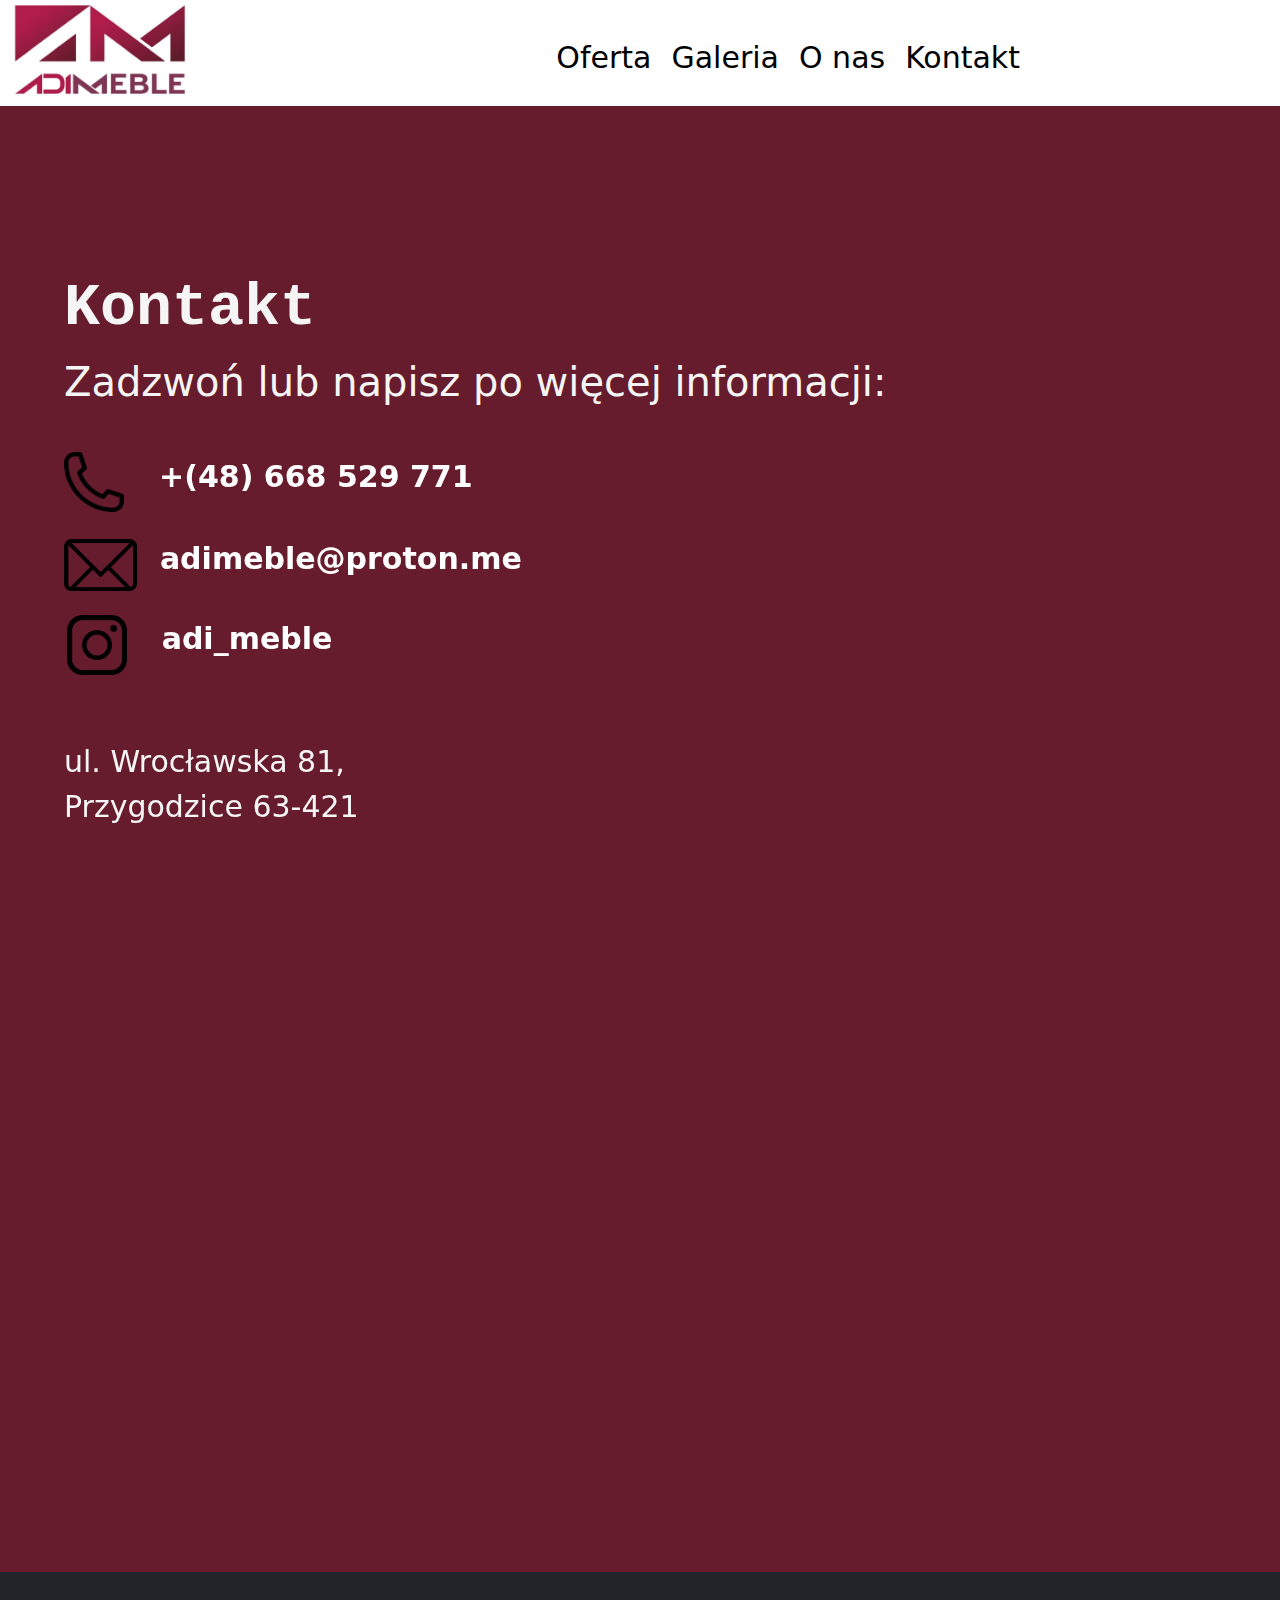
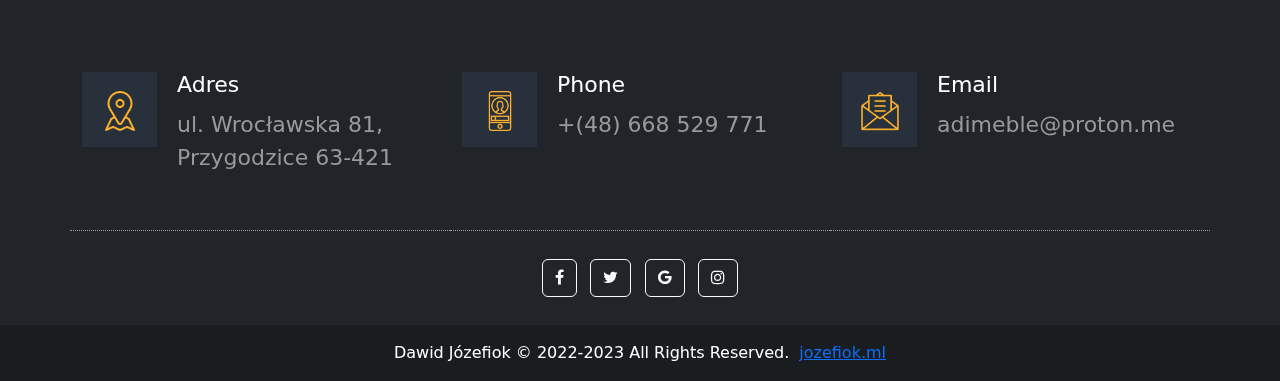
<file: kontakt.html>
<!DOCTYPE html>
<html lang="en">
<head>
    <meta charset="UTF-8">
    <meta http-equiv="X-UA-Compatible" content="IE=edge">
    <meta name="viewport" content="width=device-width, initial-scale=1.0">
    <title>AdiMeble</title>
    <link rel="shortcut icon" href="favicon.png" type="image/x-icon">
    <link rel="stylesheet" href="background.css">
    <link rel="stylesheet" href="kontakt.css">
    
    <!--------------------------->
        <!-- Google tag (gtag.js) -->
            <script async src="https://www.googletagmanager.com/gtag/js?id=G-B383TZ6YRJ"></script>
            <script>
              window.dataLayer = window.dataLayer || [];
              function gtag(){dataLayer.push(arguments);}
              gtag('js', new Date());

              gtag('config', 'G-B383TZ6YRJ');
            </script>
    <!--------------------------->

    <script src="script.js"></script>

    <link href="https://cdn.jsdelivr.net/npm/bootstrap@5.1.2/dist/css/bootstrap.min.css" rel="stylesheet" crossorigin="anonymous">
    <link rel="stylesheet" href="https://cdnjs.cloudflare.com/ajax/libs/font-awesome/4.7.0/css/font-awesome.min.css">
</head>
<body>
    <main>
        <header>
            
            <!-- logo -->
            <a href="index.html"><img src="logo.png" class="logo" alt="" width="200" height="100"></a>

            <!-- menu -->
            <nav>
                <ul class="menu">
                    <li><a href="oferta.html" class="menu">Oferta</a></li>
                    <li><a href="galeria.html" class="menu">Galeria</a></li>
                    <li><a href="o_nas.html" class="menu">O nas</a></li>
                    <li><a href="kontakt.html" class="menu">Kontakt</a></li>
                </ul>
            </nav>

            <!-- hamburger menu -->
            <nav>
                <div id="mySidenav" class="sidenav">
                    <center>
                        <a href="javascript:void(0)" class="closebtn" onclick="closeNav()">&times;</a>
                        <a href="oferta.html">Oferta</a>
                        <a href="galeria.html">Galeria</a>
                        <a href="o_nas.html">O nas</a>
                        <a href="kontakt.html">Kontakt</a>
                    </center>
                </div>
            
                <span class="open" onclick="openNav()">
                    <div class="bar"></div>
                    <div class="bar"></div>
                    <div class="bar"></div>
                </span>
            </nav>
        
        </header>
        
        <section>
            <br>
            <br>
            <br>
            <div class="section">
                <h1 class="title">Kontakt</h1>
                <p class="first" style="float: left;">Zadzwoń lub napisz po więcej informacji:</p>
                
                <iframe class="maps" src="https://www.google.com/maps/embed?pb=!1m18!1m12!1m3!1d2478.5029896836636!2d17.818173016058633!3d51.59567177964964!2m3!1f0!2f0!3f0!3m2!1i1024!2i768!4f13.1!3m3!1m2!1s0x471ab1555f38db1d%3A0xa52be7cd84e2a31a!2sWroc%C5%82awska%2081%2C%2063-421%20Przygodzice!5e0!3m2!1spl!2spl!4v1668894459124!5m2!1spl!2spl" width="600" height="450" allowfullscreen="" loading="lazy" referrerpolicy="no-referrer-when-downgrade"></iframe>
                <br>
                <br>
                <br>
                <br>
                <img src="phone.png" alt="" class="phone"> 
                <a href="tel:+48668529771" class="tel-number"> +(48) 668 529 771 </a>
                <br>
                <br>
                <img src="mail.png" alt="" class="mail">
                <a href="mailto:adimeble@proton.me" class="mail"> adimeble@proton.me </a>
                <br>
                <br>
                <img src="insta.png" alt="" class="insta">
                <a href="https://www.instagram.com/adi_meble/" target="_blank" class="insta"> adi_meble </a>
                <br>
                <br>
                <iframe class="maps1" src="https://www.google.com/maps/embed?pb=!1m18!1m12!1m3!1d2478.5029896836636!2d17.818173016058633!3d51.59567177964964!2m3!1f0!2f0!3f0!3m2!1i1024!2i768!4f13.1!3m3!1m2!1s0x471ab1555f38db1d%3A0xa52be7cd84e2a31a!2sWroc%C5%82awska%2081%2C%2063-421%20Przygodzice!5e0!3m2!1spl!2spl!4v1668894459124!5m2!1spl!2spl" width="500" height="300" allowfullscreen="" loading="lazy" referrerpolicy="no-referrer-when-downgrade"></iframe>
                
                <p class="address">ul. Wrocławska 81, <br>
                  Przygodzice 63-421
                </p>
                
            </div>
        </section>

        <!----------------------------------------------------------------------------------------------------------------------------------------------->
        <footer class="footer-main bg-dark">
            <div class="container">
              <div class="row address-main">
                <div class="col-lg-4 col-sm-12 col-xs-12">
                  <div class="address-box clearfix">
                    <div class="add-icon">
                      <img src="footer-icon-01.png" alt="" />
                    </div>
                    <div class="add-content">
                      <h5>Adres</h5>
                      <p> <a href="https://goo.gl/maps/amWzE1bC2SKRf2sR8" target="_blank" style="text-decoration: none;"> ul. Wrocławska 81, <br> Przygodzice 63-421</a> </p>
                    </div>
                  </div>
                </div>
                <div class="col-lg-4 col-sm-12 col-xs-12">
                  <div class="address-box clearfix">
                    <div class="add-icon">
                      <img src="footer-icon-02.png" alt="" />
                    </div>
                    <div class="add-content">
                      <h5>Phone</h5>
                      <p> <a href="tel:+48668529771" style="text-decoration: none;"> +(48) 668 529 771 </a> </p>
                    </div>
                  </div>
                </div>
                <div class="col-lg-4 col-sm-12 col-xs-12">
                  <div class="address-box clearfix">
                    <div class="add-icon">
                      <img src="footer-icon-03.png" alt="" />
                    </div>
                    <div class="add-content">
                      <h5>Email</h5>
                      <p> <a href="mailto:adimeble@proton.me" style="text-decoration:none">adimeble@proton.me</a> </p>
                    </div>
                  </div>
                </div>
              </div>
          </div>
          
          
          <!-- Copyright Footer -->
          <footer class="bg-dark text-center text-white">
          
          <!-- Grid container -->
          <div class="container p-4 pb-0">
            <!-- Section: Social media -->
            <section class="mb-4">
              <!-- Facebook -->
              <a class="btn btn-outline-light btn-floating m-1" href="#!" role="button"
                ><i class="fa fa-facebook-f"></i
              ></a>
          
              <!-- Twitter -->
              <a class="btn btn-outline-light btn-floating m-1" href="#!" role="button"
                ><i class="fa fa-twitter"></i
              ></a>
          
              <!-- Google -->
              <a class="btn btn-outline-light btn-floating m-1" href="#!" role="button"
                ><i class="fa fa-google"></i
              ></a>
          
              <!-- Instagram -->
              <a class="btn btn-outline-light btn-floating m-1" href="#!" role="button"
                ><i class="fa fa-instagram"></i
              ></a>
          
            </section>
            <!-- Section: Social media -->
          </div>
          <!-- Grid container -->
          
          <!-- Copyright -->
          <div class="text-center p-3" style="background-color: rgba(0, 0, 0, 0.2);">
          Dawid Józefiok © 2022-2023 All Rights Reserved. <a href="https://www.jozefiok.ml" target="_blank" style="padding-left: 5px;">jozefiok.ml</a>
          </div>
          <!-- Copyright -->
          </footer>
          </footer>

    </main>
</body>
</html>
</file>
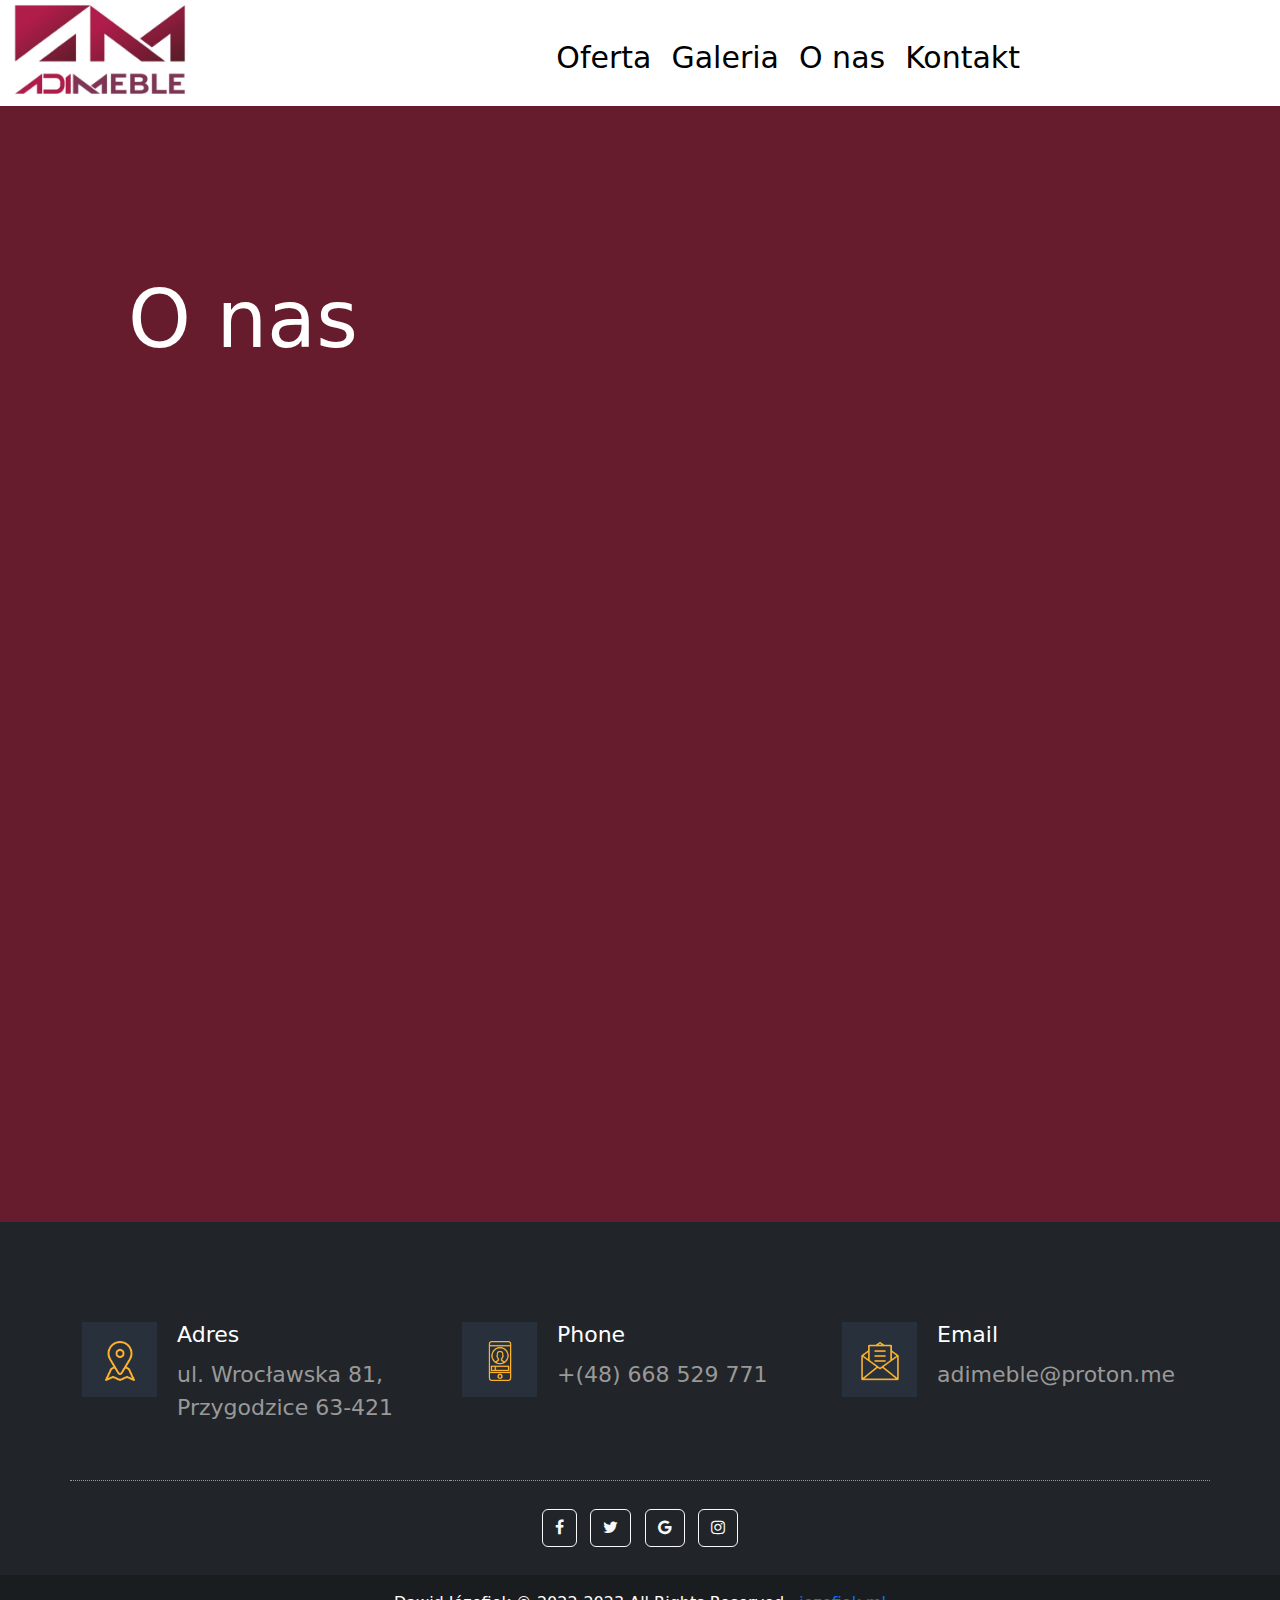
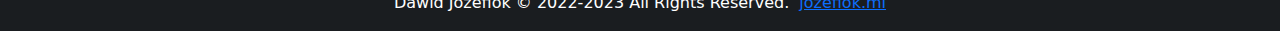
<file: o_nas.html>
<!DOCTYPE html>
<html lang="en">
<head>
    <meta charset="UTF-8">
    <meta http-equiv="X-UA-Compatible" content="IE=edge">
    <meta name="viewport" content="width=device-width, initial-scale=1.0">
    <title>AdiMeble</title>
    <link rel="shortcut icon" href="favicon.png" type="image/x-icon">
    <link rel="stylesheet" href="background.css">
    <link rel="stylesheet" href="o_nas.css">
    
    <!--------------------------->
        <!-- Google tag (gtag.js) -->
            <script async src="https://www.googletagmanager.com/gtag/js?id=G-B383TZ6YRJ"></script>
            <script>
              window.dataLayer = window.dataLayer || [];
              function gtag(){dataLayer.push(arguments);}
              gtag('js', new Date());

              gtag('config', 'G-B383TZ6YRJ');
            </script>
    <!--------------------------->

    <script src="script.js"></script>

    <link href="https://cdn.jsdelivr.net/npm/bootstrap@5.1.2/dist/css/bootstrap.min.css" rel="stylesheet" crossorigin="anonymous">
    <link rel="stylesheet" href="https://cdnjs.cloudflare.com/ajax/libs/font-awesome/4.7.0/css/font-awesome.min.css">
</head>
<body>
    <main>
        <header>
            
            <!-- logo -->
            <a href="index.html"><img src="logo.png" class="logo" alt="" width="200" height="100"></a>

            <!-- menu -->
            <nav>
                <ul class="menu">
                    <li><a href="oferta.html" class="menu">Oferta</a></li>
                    <li><a href="galeria.html" class="menu">Galeria</a></li>
                    <li><a href="o_nas.html" class="menu">O nas</a></li>
                    <li><a href="kontakt.html" class="menu">Kontakt</a></li>
                </ul>
            </nav>

            <!-- hamburger menu -->
            <nav>
                <div id="mySidenav" class="sidenav">
                    <center>
                        <a href="javascript:void(0)" class="closebtn" onclick="closeNav()">&times;</a>
                        <a href="oferta.html">Oferta</a>
                        <a href="galeria.html">Galeria</a>
                        <a href="o_nas.html">O nas</a>
                        <a href="kontakt.html">Kontakt</a>
                    </center>
                </div>
            
                <span class="open" onclick="openNav()">
                    <div class="bar"></div>
                    <div class="bar"></div>
                    <div class="bar"></div>
                </span>
            </nav>
        
        </header>
        
        <section>
            <br>
            <br>
            <br>
            <div class="section">
                
                <h1 class="title">O nas</h1>
                <p class="text">
                  <!-- tekst -->
                </p>
            </div>
        </section>

        <!----------------------------------------------------------------------------------------------------------------------------------------------->
        <footer class="footer-main bg-dark">
            <div class="container">
              <div class="row address-main">
                <div class="col-lg-4 col-sm-12 col-xs-12">
                  <div class="address-box clearfix">
                    <div class="add-icon">
                      <img src="footer-icon-01.png" alt="" />
                    </div>
                    <div class="add-content">
                      <h5>Adres</h5>
                      <p> <a href="https://goo.gl/maps/amWzE1bC2SKRf2sR8" target="_blank" style="text-decoration: none;"> ul. Wrocławska 81, <br> Przygodzice 63-421</a> </p>
                    </div>
                  </div>
                </div>
                <div class="col-lg-4 col-sm-12 col-xs-12">
                  <div class="address-box clearfix">
                    <div class="add-icon">
                      <img src="footer-icon-02.png" alt="" />
                    </div>
                    <div class="add-content">
                      <h5>Phone</h5>
                      <p> <a href="tel:+48668529771" style="text-decoration: none;"> +(48) 668 529 771 </a> </p>
                    </div>
                  </div>
                </div>
                <div class="col-lg-4 col-sm-12 col-xs-12">
                  <div class="address-box clearfix">
                    <div class="add-icon">
                      <img src="footer-icon-03.png" alt="" />
                    </div>
                    <div class="add-content">
                      <h5>Email</h5>
                      <p> <a href="mailto:adimeble@proton.me" style="text-decoration:none">adimeble@proton.me</a> </p>
                    </div>
                  </div>
                </div>
              </div>
          </div>
          
          
          <!-- Copyright Footer -->
          <footer class="bg-dark text-center text-white">
          
          <!-- Grid container -->
          <div class="container p-4 pb-0">
            <!-- Section: Social media -->
            <section class="mb-4">
              <!-- Facebook -->
              <a class="btn btn-outline-light btn-floating m-1" href="#!" role="button"
                ><i class="fa fa-facebook-f"></i
              ></a>
          
              <!-- Twitter -->
              <a class="btn btn-outline-light btn-floating m-1" href="#!" role="button"
                ><i class="fa fa-twitter"></i
              ></a>
          
              <!-- Google -->
              <a class="btn btn-outline-light btn-floating m-1" href="#!" role="button"
                ><i class="fa fa-google"></i
              ></a>
          
              <!-- Instagram -->
              <a class="btn btn-outline-light btn-floating m-1" href="#!" role="button"
                ><i class="fa fa-instagram"></i
              ></a>
          
            </section>
            <!-- Section: Social media -->
          </div>
          <!-- Grid container -->
          
          <!-- Copyright -->
          <div class="text-center p-3" style="background-color: rgba(0, 0, 0, 0.2);">
          Dawid Józefiok © 2022-2023 All Rights Reserved. <a href="https://www.jozefiok.ml" target="_blank" style="padding-left: 5px;">jozefiok.ml</a>
          </div>
          <!-- Copyright -->
          </footer>
          </footer>

    </main>
</body>
</html>
</file>
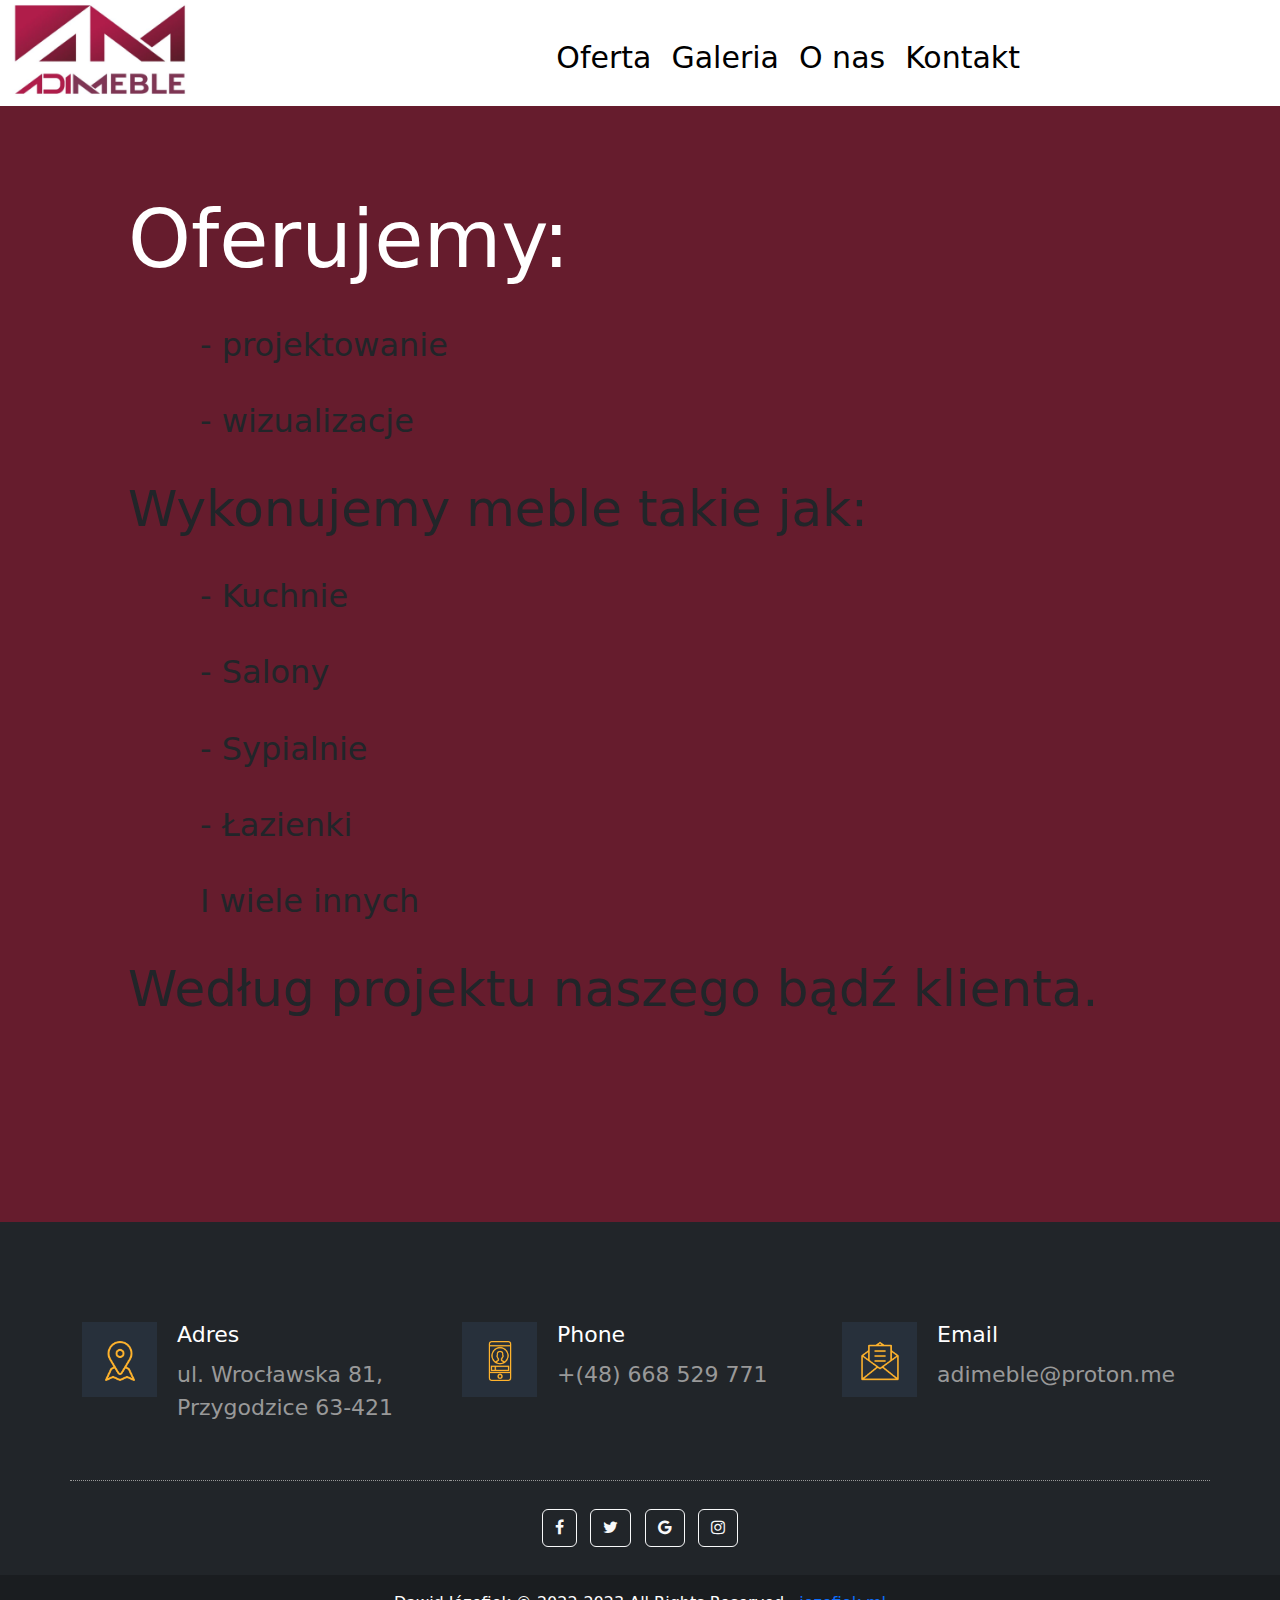
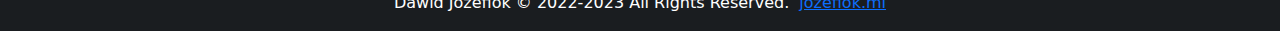
<file: oferta.html>
<!DOCTYPE html>
<html lang="en">
<head>
    <meta charset="UTF-8">
    <meta http-equiv="X-UA-Compatible" content="IE=edge">
    <meta name="viewport" content="width=device-width, initial-scale=1.0">
    <title>AdiMeble</title>
    <link rel="shortcut icon" href="favicon.png" type="image/x-icon">
    <link rel="stylesheet" href="background.css">
    <link rel="stylesheet" href="oferta.css">
    
    <!--------------------------->
        <!-- Google tag (gtag.js) -->
            <script async src="https://www.googletagmanager.com/gtag/js?id=G-B383TZ6YRJ"></script>
            <script>
              window.dataLayer = window.dataLayer || [];
              function gtag(){dataLayer.push(arguments);}
              gtag('js', new Date());

              gtag('config', 'G-B383TZ6YRJ');
            </script>
    <!--------------------------->

    <script src="script.js"></script>

    <link href="https://cdn.jsdelivr.net/npm/bootstrap@5.1.2/dist/css/bootstrap.min.css" rel="stylesheet" crossorigin="anonymous">
    <link rel="stylesheet" href="https://cdnjs.cloudflare.com/ajax/libs/font-awesome/4.7.0/css/font-awesome.min.css">
</head>
<body>
    <main>
        <header>
            
            <!-- logo -->
            <a href="index.html"><img src="logo.png" class="logo" alt="" width="200" height="100"></a>

            <!-- menu -->
            <nav>
                <ul class="menu">
                    <li><a href="oferta.html" class="menu">Oferta</a></li>
                    <li><a href="galeria.html" class="menu">Galeria</a></li>
                    <li><a href="o_nas.html" class="menu">O nas</a></li>
                    <li><a href="kontakt.html" class="menu">Kontakt</a></li>
                </ul>
            </nav>

            <!-- hamburger menu -->
            <nav>
                <div id="mySidenav" class="sidenav">
                    <center>
                        <a href="javascript:void(0)" class="closebtn" onclick="closeNav()">&times;</a>
                        <a href="oferta.html">Oferta</a>
                        <a href="galeria.html">Galeria</a>
                        <a href="o_nas.html">O nas</a>
                        <a href="kontakt.html">Kontakt</a>
                    </center>
                </div>
            
                <span class="open" onclick="openNav()">
                    <div class="bar"></div>
                    <div class="bar"></div>
                    <div class="bar"></div>
                </span>
            </nav>
        
        </header>
        
        <section>
            <br>
            <br>
            <br>
            <div class="section">
                
                
                <br>
                <p class="text">
                  <h1 class="title">Oferujemy:</h1>
                  <h2>- projektowanie</h2>
                  <h2>- wizualizacje</h2>
                  <h1 class="title2">Wykonujemy meble takie jak:</h1>
                  <h2>- Kuchnie</h2>
                  <h2> - Salony</h2>
                  <h2>- Sypialnie</h2>
                  <h2>- Łazienki</h2>
                  <h2>I wiele innych</h2>

                  <h1 class="title3">Według projektu naszego bądź klienta.</h1>
                </p>
            </div>
        </section>

        <!----------------------------------------------------------------------------------------------------------------------------------------------->
        <footer class="footer-main bg-dark">
            <div class="container">
              <div class="row address-main">
                <div class="col-lg-4 col-sm-12 col-xs-12">
                  <div class="address-box clearfix">
                    <div class="add-icon">
                      <img src="footer-icon-01.png" alt="" />
                    </div>
                    <div class="add-content">
                      <h5>Adres</h5>
                      <p> <a href="https://goo.gl/maps/amWzE1bC2SKRf2sR8" target="_blank" style="text-decoration: none;"> ul. Wrocławska 81, <br> Przygodzice 63-421</a> </p>
                    </div>
                  </div>
                </div>
                <div class="col-lg-4 col-sm-12 col-xs-12">
                  <div class="address-box clearfix">
                    <div class="add-icon">
                      <img src="footer-icon-02.png" alt="" />
                    </div>
                    <div class="add-content">
                      <h5>Phone</h5>
                      <p> <a href="tel:+48668529771" style="text-decoration: none;"> +(48) 668 529 771 </a> </p>
                    </div>
                  </div>
                </div>
                <div class="col-lg-4 col-sm-12 col-xs-12">
                  <div class="address-box clearfix">
                    <div class="add-icon">
                      <img src="footer-icon-03.png" alt="" />
                    </div>
                    <div class="add-content">
                      <h5>Email</h5>
                      <p> <a href="mailto:adimeble@proton.me" style="text-decoration:none">adimeble@proton.me</a> </p>
                    </div>
                  </div>
                </div>
              </div>
          </div>
          
          
          <!-- Copyright Footer -->
          <footer class="bg-dark text-center text-white">
          
          <!-- Grid container -->
          <div class="container p-4 pb-0">
            <!-- Section: Social media -->
            <section class="mb-4">
              <!-- Facebook -->
              <a class="btn btn-outline-light btn-floating m-1" href="#!" role="button"
                ><i class="fa fa-facebook-f"></i
              ></a>
          
              <!-- Twitter -->
              <a class="btn btn-outline-light btn-floating m-1" href="#!" role="button"
                ><i class="fa fa-twitter"></i
              ></a>
          
              <!-- Google -->
              <a class="btn btn-outline-light btn-floating m-1" href="#!" role="button"
                ><i class="fa fa-google"></i
              ></a>
          
              <!-- Instagram -->
              <a class="btn btn-outline-light btn-floating m-1" href="#!" role="button"
                ><i class="fa fa-instagram"></i
              ></a>
          
            </section>
            <!-- Section: Social media -->
          </div>
          <!-- Grid container -->
          
          <!-- Copyright -->
          <div class="text-center p-3" style="background-color: rgba(0, 0, 0, 0.2);">
          Dawid Józefiok © 2022-2023 All Rights Reserved. <a href="https://www.jozefiok.ml" target="_blank" style="padding-left: 5px;">jozefiok.ml</a>
          </div>
          <!-- Copyright -->
          </footer>
          </footer>

    </main>
</body>
</html>
</file>
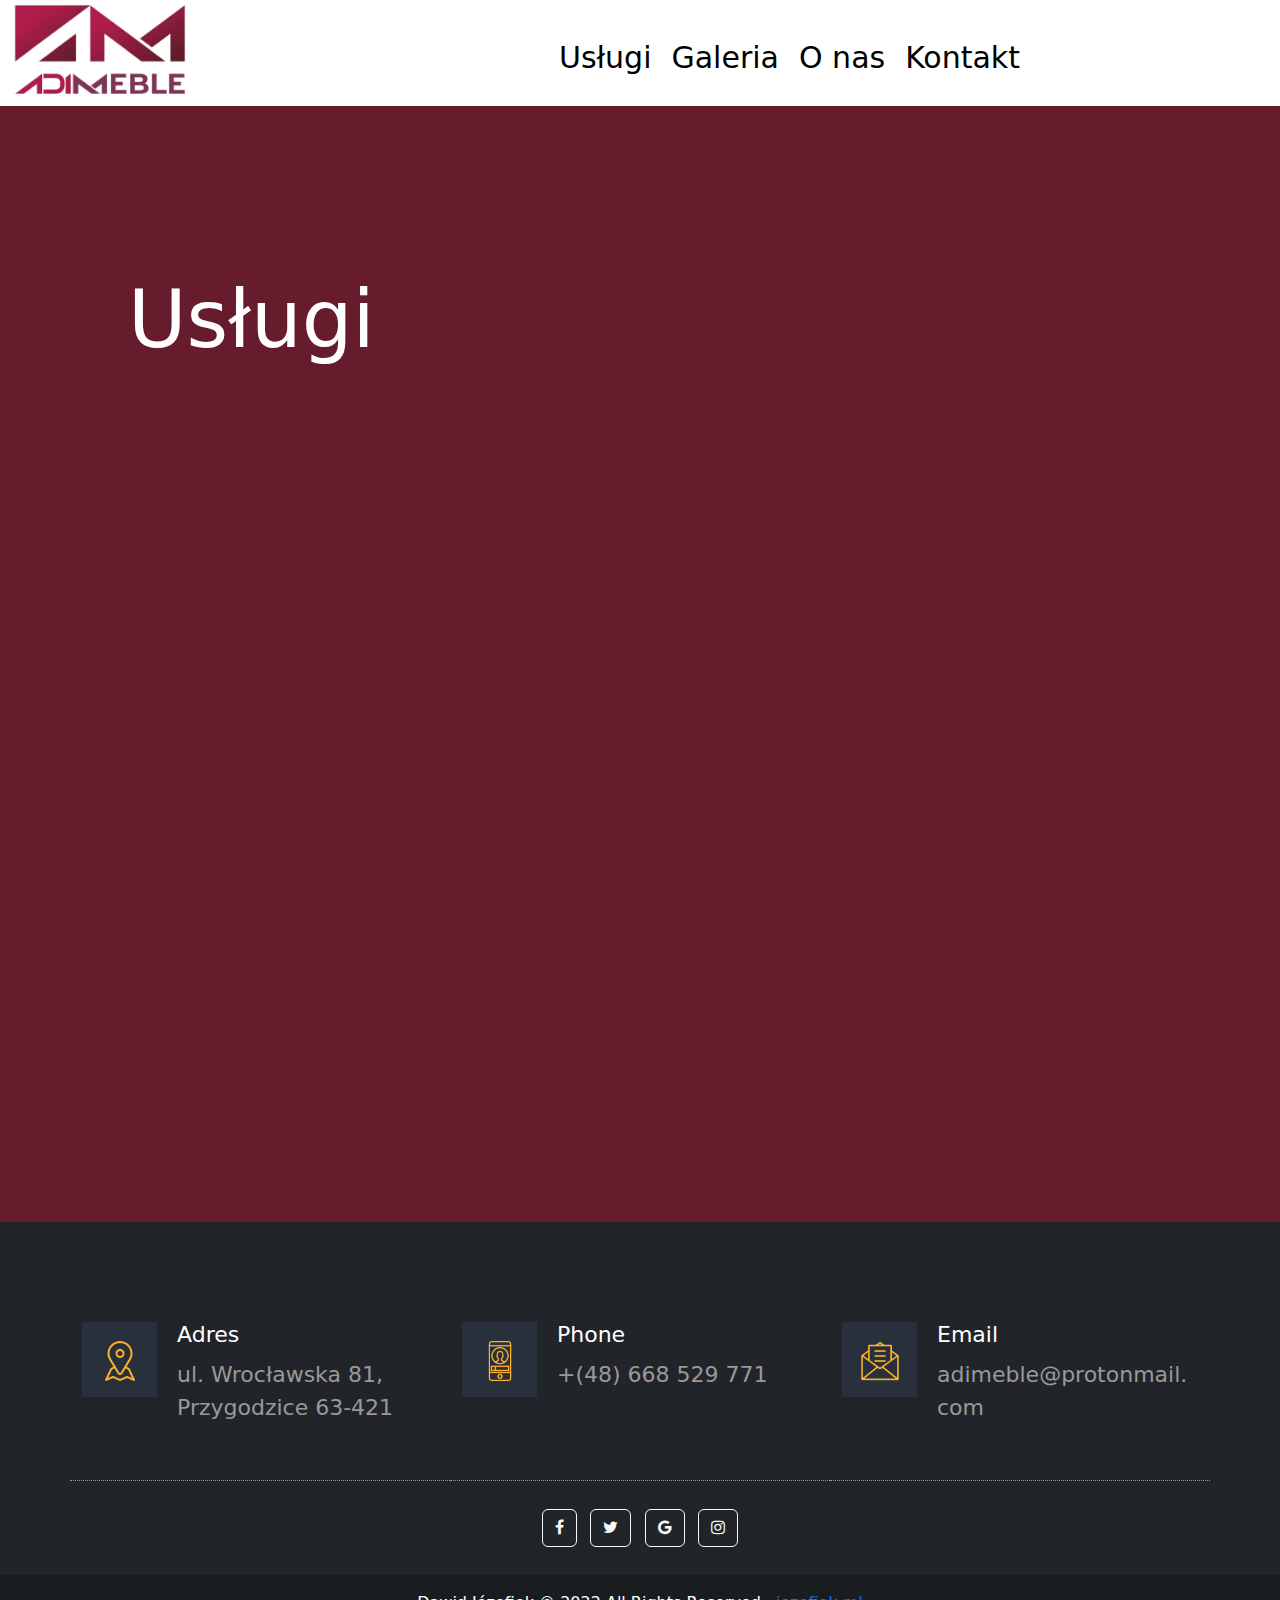
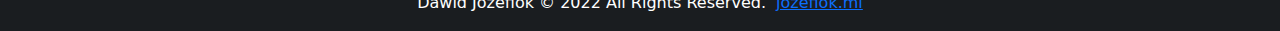
<file: uslugi.html>
<!DOCTYPE html>
<html lang="en">
<head>
    <meta charset="UTF-8">
    <meta http-equiv="X-UA-Compatible" content="IE=edge">
    <meta name="viewport" content="width=device-width, initial-scale=1.0">
    <title>AdiMeble</title>
    <link rel="shortcut icon" href="favicon.png" type="image/x-icon">
    <link rel="stylesheet" href="background.css">
    <link rel="stylesheet" href="uslugi.css">

    <script src="script.js"></script>

    <link href="https://cdn.jsdelivr.net/npm/bootstrap@5.1.2/dist/css/bootstrap.min.css" rel="stylesheet" crossorigin="anonymous">
    <link rel="stylesheet" href="https://cdnjs.cloudflare.com/ajax/libs/font-awesome/4.7.0/css/font-awesome.min.css">
</head>
<body>
    <main>
        <header>
            
            <!-- logo -->
            <a href="index.html"><img src="logo.png" class="logo" alt="" width="200" height="100"></a>

            <!-- menu -->
            <nav>
                <ul class="menu">
                    <li><a href="uslugi.html" class="menu">Usługi</a></li>
                    <li><a href="galeria.html" class="menu">Galeria</a></li>
                    <li><a href="o_nas.html" class="menu">O nas</a></li>
                    <li><a href="kontakt.html" class="menu">Kontakt</a></li>
                </ul>
            </nav>

            <!-- hamburger menu -->
            <nav>
                <div id="mySidenav" class="sidenav">
                    <center>
                        <a href="javascript:void(0)" class="closebtn" onclick="closeNav()">&times;</a>
                        <a href="uslugi.html">Usługi</a>
                        <a href="galeria.html">Galeria</a>
                        <a href="o_nas.html">O nas</a>
                        <a href="kontakt.html">Kontakt</a>
                    </center>
                </div>
            
                <span class="open" onclick="openNav()">
                    <div class="bar"></div>
                    <div class="bar"></div>
                    <div class="bar"></div>
                </span>
            </nav>
        
        </header>
        
        <section>
            <br>
            <br>
            <br>
            <div class="section">
                
                <h1 class="title">Usługi</h1>
                <p class="text">
                  <!-- tekst -->
                </p>
            </div>
        </section>

        <!----------------------------------------------------------------------------------------------------------------------------------------------->
        <footer class="footer-main bg-dark">
            <div class="container">
              <div class="row address-main">
                <div class="col-lg-4 col-sm-12 col-xs-12">
                  <div class="address-box clearfix">
                    <div class="add-icon">
                      <img src="footer-icon-01.png" alt="" />
                    </div>
                    <div class="add-content">
                      <h5>Adres</h5>
                      <p> <a href="https://goo.gl/maps/amWzE1bC2SKRf2sR8" target="_blank" style="text-decoration: none;"> ul. Wrocławska 81, <br> Przygodzice 63-421</a> </p>
                    </div>
                  </div>
                </div>
                <div class="col-lg-4 col-sm-12 col-xs-12">
                  <div class="address-box clearfix">
                    <div class="add-icon">
                      <img src="footer-icon-02.png" alt="" />
                    </div>
                    <div class="add-content">
                      <h5>Phone</h5>
                      <p> <a href="tel:+48668529771" style="text-decoration: none;"> +(48) 668 529 771 </a> </p>
                    </div>
                  </div>
                </div>
                <div class="col-lg-4 col-sm-12 col-xs-12">
                  <div class="address-box clearfix">
                    <div class="add-icon">
                      <img src="footer-icon-03.png" alt="" />
                    </div>
                    <div class="add-content">
                      <h5>Email</h5>
                      <p> <a href="mailto:adimeble@protonmail.com" style="text-decoration:none">adimeble@protonmail.com</a> </p>
                    </div>
                  </div>
                </div>
              </div>
          </div>
          
          
          <!-- Copyright Footer -->
          <footer class="bg-dark text-center text-white">
          
          <!-- Grid container -->
          <div class="container p-4 pb-0">
            <!-- Section: Social media -->
            <section class="mb-4">
              <!-- Facebook -->
              <a class="btn btn-outline-light btn-floating m-1" href="#!" role="button"
                ><i class="fa fa-facebook-f"></i
              ></a>
          
              <!-- Twitter -->
              <a class="btn btn-outline-light btn-floating m-1" href="#!" role="button"
                ><i class="fa fa-twitter"></i
              ></a>
          
              <!-- Google -->
              <a class="btn btn-outline-light btn-floating m-1" href="#!" role="button"
                ><i class="fa fa-google"></i
              ></a>
          
              <!-- Instagram -->
              <a class="btn btn-outline-light btn-floating m-1" href="#!" role="button"
                ><i class="fa fa-instagram"></i
              ></a>
          
            </section>
            <!-- Section: Social media -->
          </div>
          <!-- Grid container -->
          
          <!-- Copyright -->
          <div class="text-center p-3" style="background-color: rgba(0, 0, 0, 0.2);">
          Dawid Józefiok © 2022 All Rights Reserved. <a href="https://www.jozefiok.ml" target="_blank" style="padding-left: 5px;">jozefiok.ml</a>
          </div>
          <!-- Copyright -->
          </footer>
          </footer>

    </main>
</body>
</html>
</file>
<file: style.css>
body
{
    display: flex;
    width: 100%;
    margin-left: auto;
    margin-right: auto;
}
main 
{
    width: 100%;
    
}
header 
{
    background-color: white;
    justify-content: center;
    align-items: center;
    width: 100%;
    position: fixed;
}

img.logo
{
    float: left;
}

/* scrollbar */
::-webkit-scrollbar
{
    width: 12px;
    height: 12px;
}

::-webkit-scrollbar-thumb
{
    background: linear-gradient(
        to bottom,
        #ff850a,
        #ff3474
    );
    border-radius: 50px;
}

::-webkit-scrollbar-track
{
    background: #474747;
}

a.menu:hover
{
    color:black;
}
/* menu */
@media screen and (min-width: 1025px)
{
    ul.menu
    {
        float: right;
        list-style-type: none;
        display: inline-flex;
        padding-right: 250px;
        padding-top: 25px;
    }
    a.menu
    {
        text-decoration: none;
        font-size: 30px;
        padding: 10px;
        color: black;
        margin: 0px;
        display: inline-flex;
        position: relative;
        font-weight: 500;
    }
    
    /*a.menu:hover
    {
        color: red;
        text-decoration: overline underline 4px;
    }*/
    a.menu::before, a.menu::after
    {
        content: '';
        position: absolute;
        left: 0;
        width: 100%;
        height: 4px;
        background-color: #e65454;
        transform: scaleX(0);
        transition: transform .25s;
    }
    a.menu::before
    {
        top: -3px;
        transform-origin: left;
    }
    a.menu::after
    {
        bottom: -3px;
        transform-origin: right;
    }
    a.menu:hover::before, a.menu:hover::after
    {
        transform: scaleX(1);
    }
}


/* hamburger menu */
/*----------------------------------------------------------*/
.sidenav 
{
    height: 100%; /* 100% Full-height */
    width: 0; /* 0 width - change this with JavaScript */
    position: fixed; /* Stay in place */
    z-index: 1; /* Stay on top */
    top: 0; /* Stay at the top */
    left: 0;
    background-color: #111; /* Black*/
    overflow-x: hidden; /* Disable horizontal scroll */
    padding-top: 60px; /* Place content 60px from the top */
    transition: 0.5s; /* 0.5 second transition effect to slide in the sidenav */
}

  
/* The navigation menu links */
.sidenav a 
{
    padding: 8px 8px 8px 32px;
    text-decoration: none;
    font-size: 25px;
    color: #818181;
    display: block;
    transition: 0.3s;
}
  
/* When you mouse over the navigation links, change their color */
.sidenav a:hover
{
    color: #f1f1f1;
}
  
/* Position and style the close button (top right corner) */
.sidenav .closebtn 
{
    position: absolute;
    top: 0;
    right: 25px;
    font-size: 36px;
    margin-left: 50px;
}
  
/* Style page content - use this if you want to push the page content to the right when you open the side navigation */
#main
{
    transition: margin-left .5s;
    padding: 20px;
}
  
/* On smaller screens, where height is less than 450px, change the style of the sidenav (less padding and a smaller font size) */
@media screen and (max-height: 450px) 
{
    .sidenav {padding-top: 15px;}
    .sidenav a {font-size: 18px;}
}

@media screen and (max-width: 1024px)
{
    ul.menu
    {
        display: none;
    }
    a.menu
    {
        display: none;
    }
    span.open
    {
        float: right;
        padding-top: 35px;
        padding-right: 30px;
    }
    div.bar
    {
        width: 35px;
        height: 5px;
        background-color: black;
        margin: 5px;
    
    }
}
/*----------------------------------------------------------*/


div.section
{
    background: linear-gradient(to bottom right, white 46%, /*rgb(179, 32, 32)*/ rgb(102,28,45,255)  46.1%);
    
}

h1.title
{
    font-size: 90px;
    margin-right: 2000px;
    margin-left: 100px;
    padding-top: 200px;
    margin-bottom: 410px;
    text-align: center;
    display: flex;
    font-family: 'Roboto Mono', monospace;
}
/* h1.title na mniejsze ekrany (media screen) */
@media screen and (max-width: 700px)
{
    h1.title
    {
        font-size: 70px;
        margin-right: 2000px;
        margin-left: 100px;
        padding-top: 200px;
        margin-bottom: 410px;
        text-align: center;
        display: flex;
        font-family: 'Roboto Mono', monospace;
    }
}

@media screen and (max-width: 590px)
{
    h1.title
    {
        font-size: 60px;
        margin-right: 2000px;
        margin-left: 70px;
        padding-top: 200px;
        margin-bottom: 410px;
        text-align: center;
        display: flex;
        font-family: 'Roboto Mono', monospace;
    }
}

@media screen and (max-width: 470px)
{
    h1.title
    {
        font-size: 60px;
        margin-right: 2000px;
        margin-left: 35px;
        padding-top: 100px;
        margin-bottom: 410px;
        text-align: center;
        display: flex;
        font-family: 'Roboto Mono', monospace;
    }
}
/* najpeirw przetestować na githubie */

.mySlides
{
    display: none;
}

a.arrow-down 
{
    text-decoration: none;
    color: black;
}

span.material-symbols-rounded1
{
    display: flex;
    justify-content: center;
    position: absolute;
    color: black;
    width: 100%;
    bottom: 15px;
    padding: 20px 0;
    font-size: 48px;
}

/* scroll top */
#myBtn 
{
    display: fixed;
    position: fixed;
    bottom: 20px;
    right: 30px;
    z-index: 99;
    font-size: 28px;
    border: none;
    outline: none;
    background-color: rgb(179, 88, 88);
    color: white;
    cursor: pointer;
    padding-top: 5px;
    padding-bottom: 10px;
    padding-left: 15px;
    padding-right: 15px;
    border-radius: 50%;
}
  
#myBtn:hover {
    background-color: #555;
}

*, ::after, ::before 
{
    margin: 0;
    padding: 0;
    box-sizing: border-box;
}

@media screen and (max-width: 1259px)
{
    div.slides
    {
        margin: auto;
        background-color: unset;
        padding-top: 100px;
        padding-bottom: 200px;
    }
    img.mySlides
    {
        margin: auto;
        max-width: 450px;
    }
}

@media screen and (max-width: 480px)
{
    img.mySlides
    {
        margin-top: 150px;
        max-width: 350px; 
    }
}

@media screen and (max-width: 390px)
{
    img.mySlides
    {
        margin-top: 80px;
        max-width: 350px; 
    }
}

@media screen and (min-width: 1260px)
{
    div.slides
    {
        float: right;
        margin-right: 90px;
        margin-top: -930px;
    }
}

div
{
    /*background-color: rgb(179, 32, 32);*/
    background-color: rgb(102,28,45,255);
}
p.test1
{
    /*background-color: rgb(179, 32, 32);*/
    background-color: rgb(102,28,45,255);
}

center.icons
{
    /*background-color: rgb(179, 32, 32);*/
    background-color: rgb(102,28,45,255);
}
lord-icon
{
    margin: 30px;
    
}

lord-icon.project
{
    background-color: whitesmoke;
    
}

lord-icon.build
{
    background-color: whitesmoke;
    
}

lord-icon.delivery
{
    background-color: whitesmoke;
    
}

lord-icon.home
{
    background-color: whitesmoke;
    
}

button.gallery
{
    cursor: pointer;
    height: 70px;
    width: 210px;
    font-size: 150%;
    text-decoration: underline 5px;
    /*background: linear-gradient(to bottom right, white 10%, rgb(179, 128, 20) 50.1%);*/
    background: linear-gradient(
        to bottom,
        #ff850a,
        #ff3474
    );
    font-family: 'Roboto Mono', monospace;
    border-color: #111;
    border-radius: 15px;
    
}

button.gallery:hover
{
    border: 1px;
    box-sizing: border-box;
    box-shadow: 10px;
    
}

/*-----------------------*/
.footer-main{
    padding-top: 90px;
}

.address-main > div.col-lg-4 {
    border-bottom: dotted 1px #999;
}
.address-box {
    padding: 10px 0;
    margin-bottom: 30px;
}
.add-icon{
    float: left;
    width: 60px;
    display: block;
    padding: 0px 5px;
}
.address-box .add-icon {
    background: #27303b;
    height: 75px;
    line-height: 75px;
    width: 75px;
    margin-right: 20px;
    text-align: center;
}
.add-icon img{
    width: 100%;
}
.address-box .add-icon img {
    max-width: 40px;
}
.add-content{
    padding-left: 70px;
    background-color: #212529;
}
.add-content h5 {
    font-size: 22px;
    color: #ffffff;
    padding: 0;
    font-weight: 500;
    margin-bottom: 10px;
}
.add-content p {
    font-size: 22px;
    color: #999999;
    font-weight: 300;
}
.add-content p a{
    font-size: 22px;
    color: #999999;
    font-weight: 300;
    word-wrap: break-word;
}
.add-content p a:hover{
    color: #ffb32d;
}

div.container
{
    background-color: #212529;
}

div.col-lg-4
{
    background-color: #212529;
}

div.address-box
{
    background-color: #212529;
}
</file>
<file: background.css>
body
{
    display: flex;
    margin: auto;

}
main 
{
    width: 100%;
    
}
header 
{
    background-color: white;
    justify-content: center;
    align-items: center;
    width: 100%;
    position: fixed;
}

img.logo
{
    float: left;
}

/* scrollbar */
::-webkit-scrollbar
{
    width: 12px;
    height: 12px;
}

::-webkit-scrollbar-thumb
{
    background: linear-gradient(
        to bottom,
        #ff850a,
        #ff3474
    );
    border-radius: 50px;
}

::-webkit-scrollbar-track
{
    background: #474747;
}

a.menu:hover
{
    color: black;
}

/* menu */
@media screen and (min-width: 1025px)
{
    ul.menu
    {
        float: right;
        list-style-type: none;
        display: inline-flex;
        padding-right: 250px;
        padding-top: 25px;
    }
    a.menu
    {
        text-decoration: none;
        font-size: 30px;
        padding: 10px;
        color: black;
        margin: 0px;
        display: inline-flex;
        position: relative;
        font-weight: 500;
        
        
    }
    /*a.menu:hover
    {
        color: red;
        text-decoration: overline underline 4px;
    }*/
    a.menu::before, a.menu::after
    {
        content: '';
        position: absolute;
        left: 0;
        width: 100%;
        height: 4px;
        background-color: #e65454;
        transform: scaleX(0);
        transition: transform .25s;
    }
    a.menu::before
    {
        top: -3px;
        transform-origin: left;
    }
    a.menu::after
    {
        bottom: -3px;
        transform-origin: right;
    }
    a.menu:hover::before, a.menu:hover::after
    {
        transform: scaleX(1);
    }
}

/* scroll top */
#myBtn {
    display: fixed;
    position: fixed;
    bottom: 20px;
    right: 30px;
    z-index: 99;
    font-size: 18px;
    border: none;
    outline: none;
    background-color: red;
    color: white;
    cursor: pointer;
    padding: 15px;
    border-radius: 4px;
}
  
#myBtn:hover {
    background-color: #555;
}

/* hamburger menu */
/*----------------------------------------------------------*/
.sidenav 
{
    height: 100%; /* 100% Full-height */
    width: 0; /* 0 width - change this with JavaScript */
    position: fixed; /* Stay in place */
    z-index: 1; /* Stay on top */
    top: 0; /* Stay at the top */
    left: 0;
    background-color: #111; /* Black*/
    overflow-x: hidden; /* Disable horizontal scroll */
    padding-top: 60px; /* Place content 60px from the top */
    transition: 0.5s; /* 0.5 second transition effect to slide in the sidenav */
}

  
/* The navigation menu links */
.sidenav a 
{
    padding: 8px 8px 8px 32px;
    text-decoration: none;
    font-size: 25px;
    color: #818181;
    display: block;
    transition: 0.3s;
}
  
/* When you mouse over the navigation links, change their color */
.sidenav a:hover 
{
    color: #f1f1f1;
}
  
/* Position and style the close button (top right corner) */
.sidenav .closebtn 
{
    position: absolute;
    top: 0;
    right: 25px;
    font-size: 36px;
    margin-left: 50px;
}
  
/* Style page content - use this if you want to push the page content to the right when you open the side navigation */
#main
{
    transition: margin-left .5s;
    padding: 20px;
}
  
/* On smaller screens, where height is less than 450px, change the style of the sidenav (less padding and a smaller font size) */
@media screen and (max-height: 450px) 
{
    .sidenav {padding-top: 15px;}
    .sidenav a {font-size: 18px;}
}

@media screen and (max-width: 1024px)
{
    ul.menu
    {
        display: none;
    }
    a.menu
    {
        display: none;
    }
    span.open
    {
        float: right;
        padding-top: 35px;
        padding-right: 30px;
    }
    div.bar
    {
        width: 35px;
        height: 5px;
        background-color: black;
        margin: 5px;
    
    }
}
/*----------------------------------------------------------*/

div.section
{
    /*background-color: rgb(179, 32, 32);*/
    background-color: rgb(102,28,45,255);
    height: 1500px;
}

/*-----------------------*/
.footer-main{
    padding-top: 90px;
}

.address-main > div.col-lg-4 {
    border-bottom: dotted 1px #999;
}
.address-box {
    padding: 10px 0;
    margin-bottom: 30px;
}
.add-icon{
    float: left;
    width: 60px;
    display: block;
    padding: 0px 5px;
}
.address-box .add-icon {
    background: #27303b;
    height: 75px;
    line-height: 75px;
    width: 75px;
    margin-right: 20px;
    text-align: center;
}
.add-icon img{
    width: 100%;
}
.address-box .add-icon img {
    max-width: 40px;
}
.add-content{
    padding-left: 70px;
}
.add-content h5 {
    font-size: 22px;
    color: #ffffff;
    padding: 0;
    font-weight: 500;
    margin-bottom: 10px;
}
.add-content p {
    font-size: 22px;
    color: #999999;
    font-weight: 300;
}
.add-content p a{
    font-size: 22px;
    color: #999999;
    font-weight: 300;
    word-wrap: break-word;
}
.add-content p a:hover{
    color: #ffb32d;
}
</file>
<file: galeria.css>
body
{
    width: 100%;
    margin-left: auto;
    margin-right: auto;
}

header
{
    position: absolute;
}

div.section
{
    height: fit-content;
}

div.a
{
    background-color: rgb(102,28,45,255);
    height: 1em;
}

a.button
{
    display: inline-block;
    margin: 5px;
    text-decoration: none;
    border: 1px solid #ccc;
    padding: 10px 25px;
    border-radius: 50px;
    color: #ccc;
}

a.active
{
    background-color: #e74c3c;
    border-color: #e74c3c;
    color: #fff;
}

a.button:hover
{
    text-decoration: none;
    color: #ccc;
}


/* class navigation */
/*input
{
    display: none;
}*/

h1.galeria
{
    margin-top: 1%;
    font-size: 75px;
    position: relative;
    color: whitesmoke;
}

h1.galeria::before
{
    content: '';
    position: absolute;
    width: 100px;
    height: 3px;
    background-color: #ccc;
    bottom: 0;
    left: 50%;
    transform: translateX(-50%);
    animation: animate 4s linear infinite;
}

@keyframes animate
{
    0%
    {
        width: 100px;
    }
    50%
    {
        width: 200px;
    }
    100%
    {
        width: 100px;
    }
}

* 
{
    box-sizing: border-box;
    
}

/* scroll top */
#myBtn 
{
    display: fixed;
    position: fixed;
    bottom: 20px;
    right: 30px;
    z-index: 99;
    font-size: 28px;
    border: none;
    outline: none;
    background-color: rgb(179, 88, 88);
    color: white;
    cursor: pointer;
    padding-top: 5px;
    padding-bottom: 10px;
    padding-left: 15px;
    padding-right: 15px;
    border-radius: 50%;
}
  
#myBtn:hover {
    background-color: #555;
}

/*.mySlides1, .mySlides2 {display: none;}*/

.ImageContainer
{
    display: flex;
    flex-wrap: wrap;
    align-items: center;
    justify-content: center;
}

.ImageContainer .filter
{
    position: relative;
    width: 500px;
    height: 500px;
    margin: 2em;
}

.ImageContainer .filter img
{
    position: absolute;
    top: 1em;
    left: 0;
    width: 100%;
    height: 100%;
    object-fit: cover;
    
}

/* Slideshow container
.slideshow-container {
    max-width: 500px;
    position: relative;
    margin-left: auto;
    margin-right: auto;
    display: inline-block;
    margin: 2%;
    margin-bottom: 0;
    
}
*/
@media screen and (max-width: 1100px) {
    /*.slideshow-container {
    flex: 50%;
    max-width: 50%;
    display: block;
    margin-left: auto;
    margin-right: auto;
    padding: 1%;
    
    }*/
    .ImageContainer
    {
        display: flex;
        flex-wrap: wrap;
        align-items: center;
        justify-content: center;
    }

    .ImageContainer .filter
    {
        position: relative;
        width: 500px;
        height: 500px;
        margin: 2em;
    }

    .ImageContainer .filter img
    {
        position: absolute;
        top: 1em;
        left: 0;
        width: 100%;
        height: 100%;
        object-fit: cover;
    
    }
  }
  
  /* Responsive layout - makes the two columns stack on top of each other instead of next to each other */
@media screen and (max-width: 719px)
{
    /*.slideshow-container {
      flex: 100%;
      max-width: 100%;
      
    }*/
    .ImageContainer
    {
        display: flex;
        flex-wrap: wrap;
        align-items: center;
        justify-content: center;
    }

    .ImageContainer .filter
    {
        position: relative;
        width: 360px;
        height: 360px;
        margin: 2em;
        margin-left: auto;
        margin-right: auto;
    }

    .ImageContainer .filter img
    {
        position: absolute;
        top: 1em;
        left: 0;
        width: 100%;
        height: 100%;
        object-fit: cover;
    
    }
}
/* Next & previous buttons */
.prev, .next {
    cursor: pointer;
    position: absolute;
    margin-left: -50%;
    top: 50%;
    width: auto;
    padding: 16px;
    margin-top: -22px;
    color: white;
    font-weight: bold;
    font-size: 18px;
    transition: 0.6s ease;
    border-radius: 0 3px 3px 0;
    user-select: none;
    text-decoration: none;
}

/* Position the "next button" to the right */
.next {
    right: 0;
    border-radius: 3px 0 0 3px;
}

/* On hover, add a grey background color */
.prev:hover, .next:hover {
    background-color: #f1f1f1;
    color: black;
}
</file>
<file: kontakt.css>
body
{
    width: 100%;
    margin-left: auto;
    margin-right: auto;
}

h1.title
{
    font-size: 60px;
    font-family: 'Roboto Mono', monospace;
    padding-top: 200px;
    padding-left: 5%;
    font-weight: bold;
    color: whitesmoke;
}
p.first
{
    font-size: 40px;
    padding-left: 5%;
    padding-right: 5%;
    color: whitesmoke;
}

img.phone
{
    height: 60px;
    padding-left: 5%;
}

a.tel-number
{
    text-decoration: none;
    /*color: #1d1c1c;*/
    color: white;
    font-size: 30px;
    font-weight: bold;
    /* wyrównanie */
    padding-left: 1em;
}
@media screen and (max-width: 550px)
{
    a.tel-number
    {
        font-size: 25px;
    }
}

a.tel-number:hover
{
    color: #ffb32d;
}

img.mail
{
    height: 52px;
    padding-left: 5%;
}

a.mail
{
    text-decoration: none;
    /*color: #1d1c1c;*/
    color: white;
    font-size: 30px;
    font-weight: bold;
    padding-left: 0.6em;
}
@media screen and (max-width: 550px)
{
    a.mail
    {
        font-size: 25px;
    }
}
@media screen and (max-width: 460px)
{
    a.mail
    {
        font-size: 20px;
    }
}

a.mail:hover
{
    color: #ffb32d;
}

img.insta
{
    height: 60px;
    padding-left: 5.2%;
}

a.insta
{
    text-decoration: none;
    /*color: #1d1c1c;*/
    color: white;
    font-size: 30px;
    font-weight: bold;
    padding-left: 1em;
}
@media screen and (max-width: 550px)
{
    a.insta
    {
        font-size: 25px;
    }
}

a.insta:hover
{
    color: #ffb32d;
}

p.address
{
    padding-top: 40px;
    padding-left: 5%;
    font-size: 30px;
    color: whitesmoke;
}

.maps
{
    border: 0;
    float: right; 
    margin-right: 10%;
}

@media screen and (max-width: 1700px)
{
    .maps
    {
        margin-right: 5%;
    }
}
@media screen and (max-width: 1550px)
{
    .maps
    {
        margin-right: 2%;
    }
}
@media screen and (max-width: 1550px)
{
    .maps
    {
        width: 450px;
        height: 350px;
        margin-right: 5%;
    }
}
@media screen and (max-width: 1550px)
{
    .maps
    {
        width: 450px;
        height: 350px;
        margin-right: 2%;
    }
}
@media screen and (max-width: 1030px)
{
    .maps
    {
        display: none;
    }
}
@media screen and (min-width: 1029px)
{
    .maps1
    {
        display: none;
    }
}
@media screen and (max-width: 1028px)
{
    .maps1
    {
        margin-left: 10%;
        margin-right: auto;
    }
}
@media screen and (max-width: 630px)
{
    .maps1
    {
        margin-left: 5%;
        margin-right: auto;
    }
}
@media screen and (max-width: 550px)
{
    .maps1
    {
        margin-left: 5%;
        margin-right: auto;
        width: 400px;
        height: 250px;
    }
}
@media screen and (max-width: 460px)
{
    .maps1
    {
        margin-left: 5%;
        margin-right: auto;
        width: 320px;
        height: 200px;
    }
}
</file>
<file: o_nas.css>
h1.title, p.text
{
    color: white;
}

@media screen and (min-width:1200px)
{
    div.section
    {
        height: 1150px;
    }

    h1.title
    {
        padding-top: 200px;
        margin-left: 10%;
        font-size: 80px;
    }

    p.text
    {
        margin-left: 100px;
        margin-right: 100px;
        padding-top: 30px;
        font-size: 40px;
    }

}

@media screen and (max-width:1199px)
{
    div.section
    {
        height: 1150px;
    }

    h1.title
    {
        padding-top: 100px;
        margin-left: 10%;
        font-size: 70px;
    }

    p.text
    {
        margin-left: 10%;
        margin-right: 10%;
        padding-top: 30px;
        font-size: 28.5px;
    }

}
</file>
<file: oferta.css>
h1.title, p.text, h1, h2
{
    color: white;
}
@media screen and (min-width:1200px)
{
    div.section
    {
        height: 1150px;
    }

    h1.title
    {
        padding-top: 50px;
        margin-left: 10%;
        font-size: 80px;
    }

    h1.title2
    {
        margin-left: 10%;
        font-size: 50px;
    }

    h1.title3
    {
        margin-left: 10%;
        font-size: 50px;
    }

    p.text, h1, h2
    {
        margin-left: 200px;
        margin-right: 100px;
        padding-top: 30px;
        font-size: 40px;
    }

}

@media screen and (max-width:1199px)
{
    div.section
    {
        height: 1150px;
    }

    h1.title
    {
        padding-top: 50px;
        margin-left: 10%;
        font-size: 60px;
    }

    h1.title2
    {
        margin-left: 10%;
        font-size: 40px;
    }

    h1.title3
    {
        margin-left: 10%;
        font-size: 40px;
    }

    p.text, h1, h2
    {
        margin-left: 10%;
        margin-right: 10%;
        padding-top: 30px;
        font-size: 28.5px;
    }

}
</file>
<file: uslugi.css>
h1.title, p.text
{
    color: white;
}
@media screen and (min-width:1200px)
{
    div.section
    {
        height: 1150px;
    }

    h1.title
    {
        padding-top: 200px;
        margin-left: 10%;
        font-size: 80px;
    }

    p.text
    {
        margin-left: 100px;
        margin-right: 100px;
        padding-top: 30px;
        font-size: 40px;
    }

}

@media screen and (max-width:1199px)
{
    div.section
    {
        height: 1150px;
    }

    h1.title
    {
        padding-top: 100px;
        margin-left: 10%;
        font-size: 70px;
    }

    p.text
    {
        margin-left: 10%;
        margin-right: 10%;
        padding-top: 30px;
        font-size: 28.5px;
    }

}
</file>
